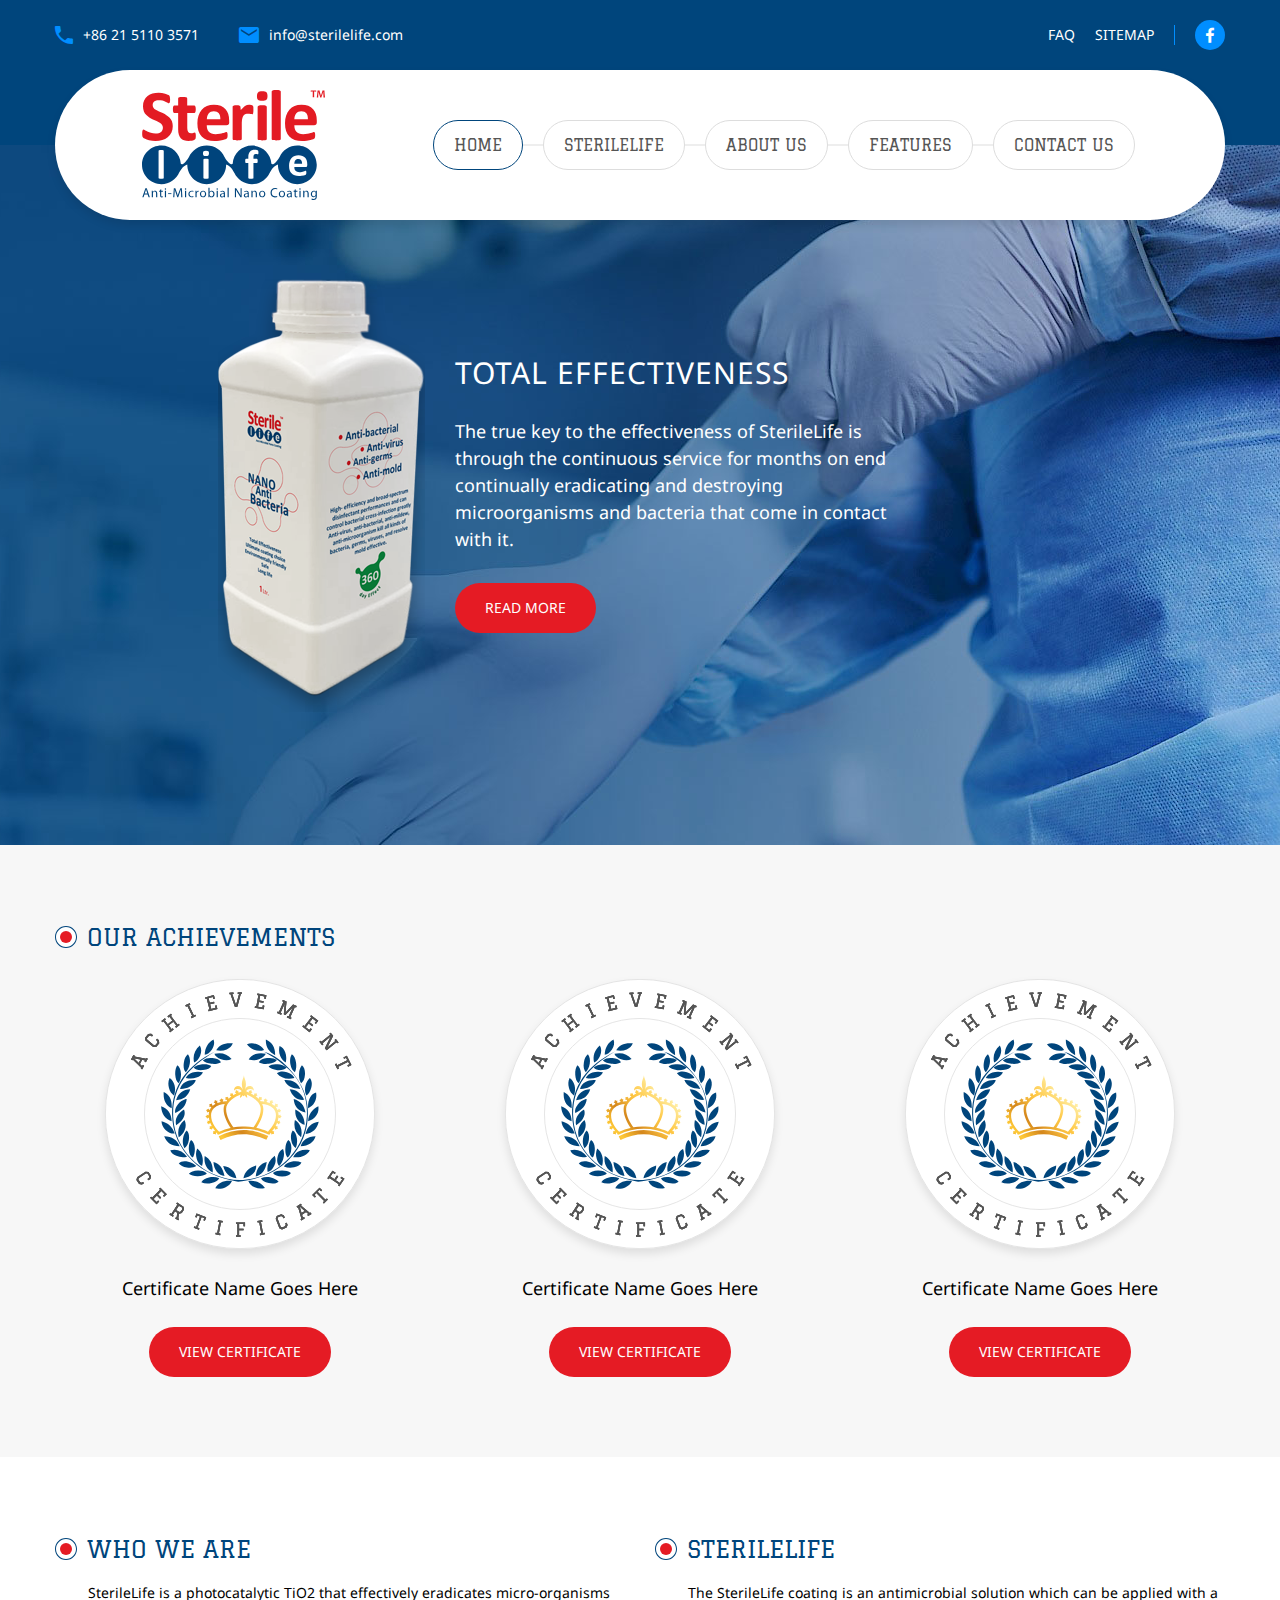
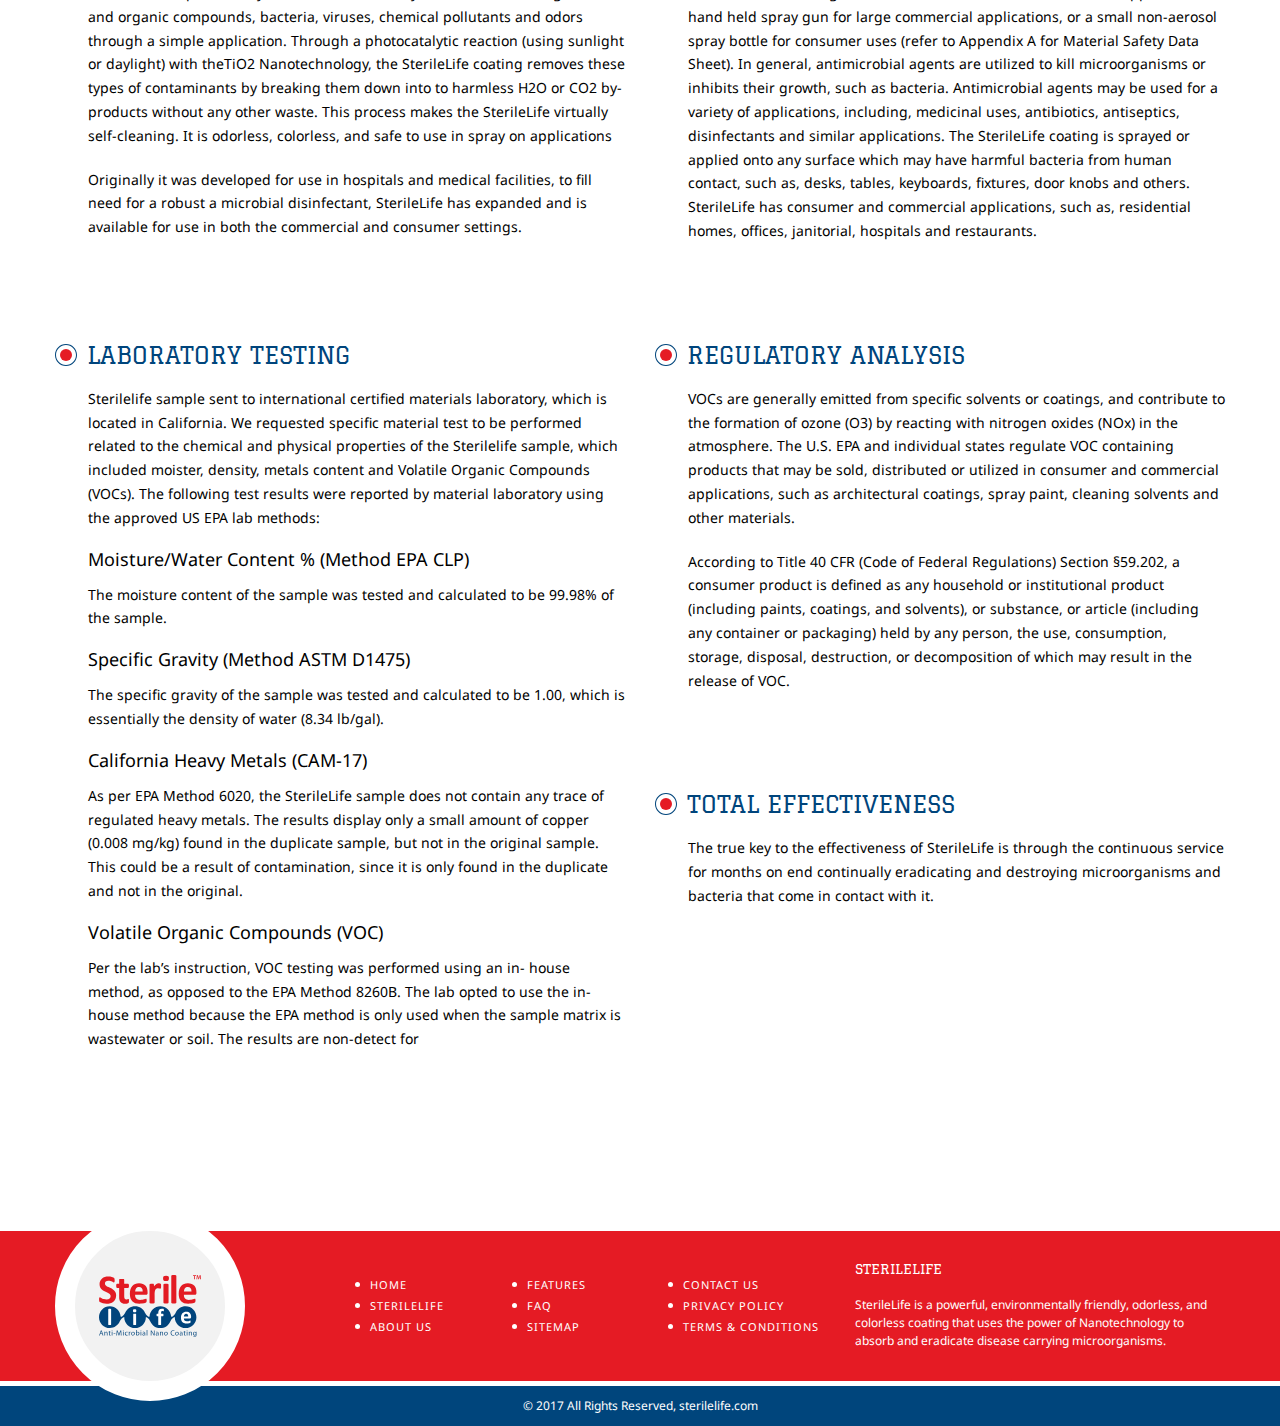
<file: index.html>
<!DOCTYPE html>
<html lang="en">

<head>
    <meta charset="UTF-8">
    <meta name="robots" content="index, follow">
    <meta name="format-detection" content="telephone=no">
    <meta name="viewport" content="width=device-width, user-scalable=no, initial-scale=1.0, maximum-scale=1.0, minimum-scale=1.0">
    <meta name="description" content="Sterilelife Website">

    <title>Sterilelife</title>

    <link rel="shortcut icon" href="images/favicon.png" type="image/x-icon">
    <link rel="apple-touch-icon" href="touch-icon-iphone.png">
    <link rel="apple-touch-icon" sizes="76x76" href="touch-icon-ipad.png">
    <link rel="apple-touch-icon" sizes="120x120" href="touch-icon-iphone-retina.png">
    <link rel="apple-touch-icon" sizes="152x152" href="touch-icon-ipad-retina.png">

    <link rel="stylesheet" href="css/app.css">
    
    <!--[if lt IE 9]>
    <script src="https://oss.maxcdn.com/html5shiv/3.7.2/html5shiv.min.js"></script>
    <script src="https://oss.maxcdn.com/respond/1.4.2/respond.min.js"></script>
    <![endif]-->
    <!--[if lt IE 10]>
    <![endif]-->
</head>

<body>
    <header class="mainHeader">
        <div class="topHeader">
            <div class="container">
                <div class="left">
                    <ul>
                        <li><a href="#"><i class="mIcon">&#xf2be;</i>+86 21 5110 3571</a></li>
                        <li><a href="#"><i class="mIcon">&#xf15a;</i>info@sterilelife.com</a></li>
                    </ul>
                </div>
                <!--left-->

                <div class="right">
                    <ul>
                        <li><a href="faq.html">FAQ</a></li>
                        <li><a href="sitemap.html">Sitemap</a></li>
                        <li><a href="#"><i class="mIcon">&#xf343;</i></a></li>
                    </ul>
                </div>
                <!--right-->
            </div>
        </div>
        <!--topHeader-->

        <div class="bottomHeader">
            <div class="container">
                <div class="wrapper">
                    <div class="logo">
                        <a href="index.html"><img src="images/logo.svg" alt="Sterilelife">Sterilelife</a>
                    </div>
                    <!--logo-->

                    <nav class="mainNav">
                        <ul>
                            <li><a href="index.html" class="active">Home</a></li>
                            <li><a href="sterileLife.html">Sterilelife</a></li>
                            <li><a href="about.html">About Us</a></li>
                            <li><a href="features.html">Features</a></li>
                            <li><a href="contact.html">Contact Us</a></li>
                        </ul>
                    </nav>
                    <!--mainNav-->

                    <div class="toggleMobileNav">
                        <a href="#">
                            <span></span>
                            <span></span>
                            <span></span>
                        </a>
                        <!--toggleAside-->
                    </div>
                    <!--triggerAside-->
                </div>
                <!--wrapper-->
            </div>
        </div>
        <!--bottomHeader-->
    </header>
    <!--mainHeader-->
    <div class="globalWrapper">
    	<a href="#" class="backToTop"><i class="mIcon">&#xf303;</i></a>
	<div class="homeSlider">
	    <div class="container">
	        <div class="left">
	            <img src="images/bottle-front.png" alt="Sterilelife">
	        </div>
	        <!--left-->

	        <div class="right">
	            <h2>Total Effectiveness</h2>
	            <p>The true key to the effectiveness of SterileLife is through the continuous service for months on end continually eradicating and destroying microorganisms and bacteria that come in contact with it.</p>
	            <a href="#" class="button">Read More</a>
	        </div>
	        <!--right-->
	    </div>
	</div>
	<!--homeSlider-->
	<section class="homeAchievements">
	    <div class="container">
	        <div class="sectionHeader">
	            <h3>Our Achievements</h3>
	        </div>
	        <!--sectionHeader-->

	        <div class="sectionBody">
	            <ul>
	                <li>
	                    <figure>
	                        <img src="images/badge.svg" alt="Sterilelife">
	                    </figure>
	                    <h3>Certificate Name Goes Here</h3>
	                    <a href="images/certificate-1.png" data-effect="mfp-zoom-in" class="button">View Certificate</a>
	                </li>

	                <li>
	                    <figure>
	                        <img src="images/badge.svg" alt="Sterilelife">
	                    </figure>
	                    <h3>Certificate Name Goes Here</h3>
	                    <a href="images/certificate-2.png" data-effect="mfp-zoom-in" class="button">View Certificate</a>
	                </li>

	                <li>
	                    <figure>
	                        <img src="images/badge.svg" alt="Sterilelife">
	                    </figure>
	                    <h3>Certificate Name Goes Here</h3>
	                    <a href="images/certificate-3.png" data-effect="mfp-zoom-in" class="button">View Certificate</a>
	                </li>
	            </ul>
	        </div>
	        <!--sectionBody-->
	    </div>
	</section>
	<!--homeAchievements-->
	<section class="homeContent">
	    <div class="container">
	        <ul>
	            <li>
	                <div class="section">
	                    <div class="sectionHeader">
	                        <h3>WHO WE ARE</h3>
	                    </div>

	                    <div class="sectionBody">
	                        <p>SterileLife is a photocatalytic TiO2 that effectively eradicates micro-organisms and organic compounds, bacteria, viruses, chemical pollutants and odors through a simple application. Through a photocatalytic reaction (using sunlight or daylight) with theTiO2 Nanotechnology, the SterileLife coating removes these types of contaminants by breaking them down into to harmless H2O or CO2 by-products without any other waste. This process makes the SterileLife virtually self-cleaning. It is odorless, colorless, and safe to use in spray on applications</p>
	                        <p>Originally it was developed for use in hospitals and medical facilities, to fill need for a robust a microbial disinfectant, SterileLife has expanded and is available for use in both the commercial and consumer settings.</p>
	                    </div>
	                    <!--sectionBody-->
	                </div>
	                <!--section-->
	            </li>

	            <li>
	                <div class="section">
	                    <div class="sectionHeader">
	                        <h3>STERILELIFE</h3>
	                    </div>

	                    <div class="sectionBody">
	                        <p>The SterileLife coating is an antimicrobial solution which can be applied with a hand held spray gun for large commercial applications, or a small non-aerosol spray bottle for consumer uses (refer to Appendix A for Material Safety Data Sheet). In general, antimicrobial agents are utilized to kill microorganisms or inhibits their growth, such as bacteria. Antimicrobial agents may be used for a variety of applications, including, medicinal uses, antibiotics, antiseptics, disinfectants and similar applications. The SterileLife coating is sprayed or applied onto any surface which may have harmful bacteria from human contact, such as, desks, tables, keyboards, fixtures, door knobs and others. SterileLife has consumer and commercial applications, such as, residential homes, offices, janitorial, hospitals and restaurants.</p>
	                    </div>
	                    <!--sectionBody-->
	                </div>
	                <!--section-->
	            </li>

	            <li>
	                <div class="section">
	                    <div class="sectionHeader">
	                        <h3>LABORATORY TESTING</h3>
	                    </div>

	                    <div class="sectionBody">
	                        <p>Sterilelife sample sent to international certified materials laboratory, which is located in California. We requested specific material test to be performed related to the chemical and physical properties of the Sterilelife sample, which included moister, density, metals content and Volatile Organic Compounds (VOCs). The following test results were reported by material laboratory using the approved US EPA lab methods:</p>
	                        <h4>Moisture/Water Content % (Method EPA CLP)</h4>
	                        <p>The moisture content of the sample was tested and calculated to be 99.98% of the sample.</p>
	                        <h4>Specific Gravity (Method ASTM D1475)</h4>
	                        <p>The specific gravity of the sample was tested and calculated to be 1.00, which is essentially the density of water (8.34 lb/gal).</p>
	                        <h4>California Heavy Metals (CAM-17)</h4>
	                        <p>As per EPA Method 6020, the SterileLife sample does not contain any trace of regulated heavy metals. The results display only a small amount of copper (0.008 mg/kg) found in the duplicate sample, but not in the original sample. This could be a result of contamination, since it is only found in the duplicate and not in the original.</p>
	                        <h4>Volatile Organic Compounds (VOC)</h4>
	                        <p>Per the lab’s instruction, VOC testing was performed using an in- house method, as opposed to the EPA Method 8260B. The lab opted to use the in-house method because the EPA method is only used when the sample matrix is wastewater or soil. The results are non-detect for</p>
	                    </div>
	                    <!--sectionBody-->
	                </div>
	                <!--section-->
	            </li>

	            <li>
	                <div class="section">
	                    <div class="sectionHeader">
	                        <h3>REGULATORY ANALYSIS</h3>
	                    </div>

	                    <div class="sectionBody">
	                        <p>VOCs are generally emitted from specific solvents or coatings, and contribute to the formation of ozone (O3) by reacting with nitrogen oxides (NOx) in the atmosphere. The U.S. EPA and individual states regulate VOC containing products that may be sold, distributed or utilized in consumer and commercial applications, such as architectural coatings, spray paint, cleaning solvents and other materials.</p>
	                        <p>According to Title 40 CFR (Code of Federal Regulations) Section §59.202, a consumer product is defined as any household or institutional product (including paints, coatings, and solvents), or substance, or article (including any container or packaging) held by any person, the use, consumption, storage, disposal, destruction, or decomposition of which may result in the release of VOC.</p>
	                    </div>
	                    <!--sectionBody-->
	                </div>
	                <!--section-->

	                <div class="section">
	                    <div class="sectionHeader">
	                        <h3>TOTAL EFFECTIVENESS</h3>
	                    </div>

	                    <div class="sectionBody">
	                        <p>The true key to the effectiveness of SterileLife is through the continuous service for months on end continually eradicating and destroying microorganisms and bacteria that come in contact with it.</p>
	                    </div>
	                    <!--sectionBody-->
	                </div>
	                <!--section-->
	            </li>
	        </ul>
	    </div>
	</section>
	<!--homeContent-->
	<footer class="mainFooter">
	    <div class="footerTop">
	        <div class="container">
	            <div class="footerLogo">
	                <div>
	                    <a href="index.html"><img src="images/logo.svg" alt="Sterilelife">Sterilelife</a>
	                </div>
	            </div>
	            <!--footerLogo-->

	            <div class="footerNav">
	                <ul>
	                    <li><a href="#">Home</a></li>
	                    <li><a href="#">Features</a></li>
	                    <li><a href="#">Contact Us</a></li>
	                    <li><a href="#">SterileLife</a></li>
	                    <li><a href="#">FAQ</a></li>
	                    <li><a href="#">Privacy Policy</a></li>
	                    <li><a href="#">About Us</a></li>
	                    <li><a href="#">Sitemap</a></li>
	                    <li><a href="#">Terms &amp; Conditions</a></li>
	                </ul>
	            </div>
	            <!--footerNav-->

	            <div class="footerAbout">
	                <h3>Sterilelife</h3>
	                <p>SterileLife is a powerful, environmentally friendly, odorless, and colorless coating that uses the power of Nanotechnology to absorb and eradicate disease carrying microorganisms.</p>
	            </div>
	            <!--footerAbout-->
	        </div>
	    </div>
	    <!--footerTop-->

	    <div class="footerBottom">
	        <p>© 2017 All Rights Reserved, sterilelife.com</p>
	    </div>
	    <!--footerBottom-->
	</footer>
	<!--mainFooter-->
    </div>
    <!-- globalWrapper -->
    <script src="js/script.js" type="text/javascript"></script>
</body>

</html>
</file>
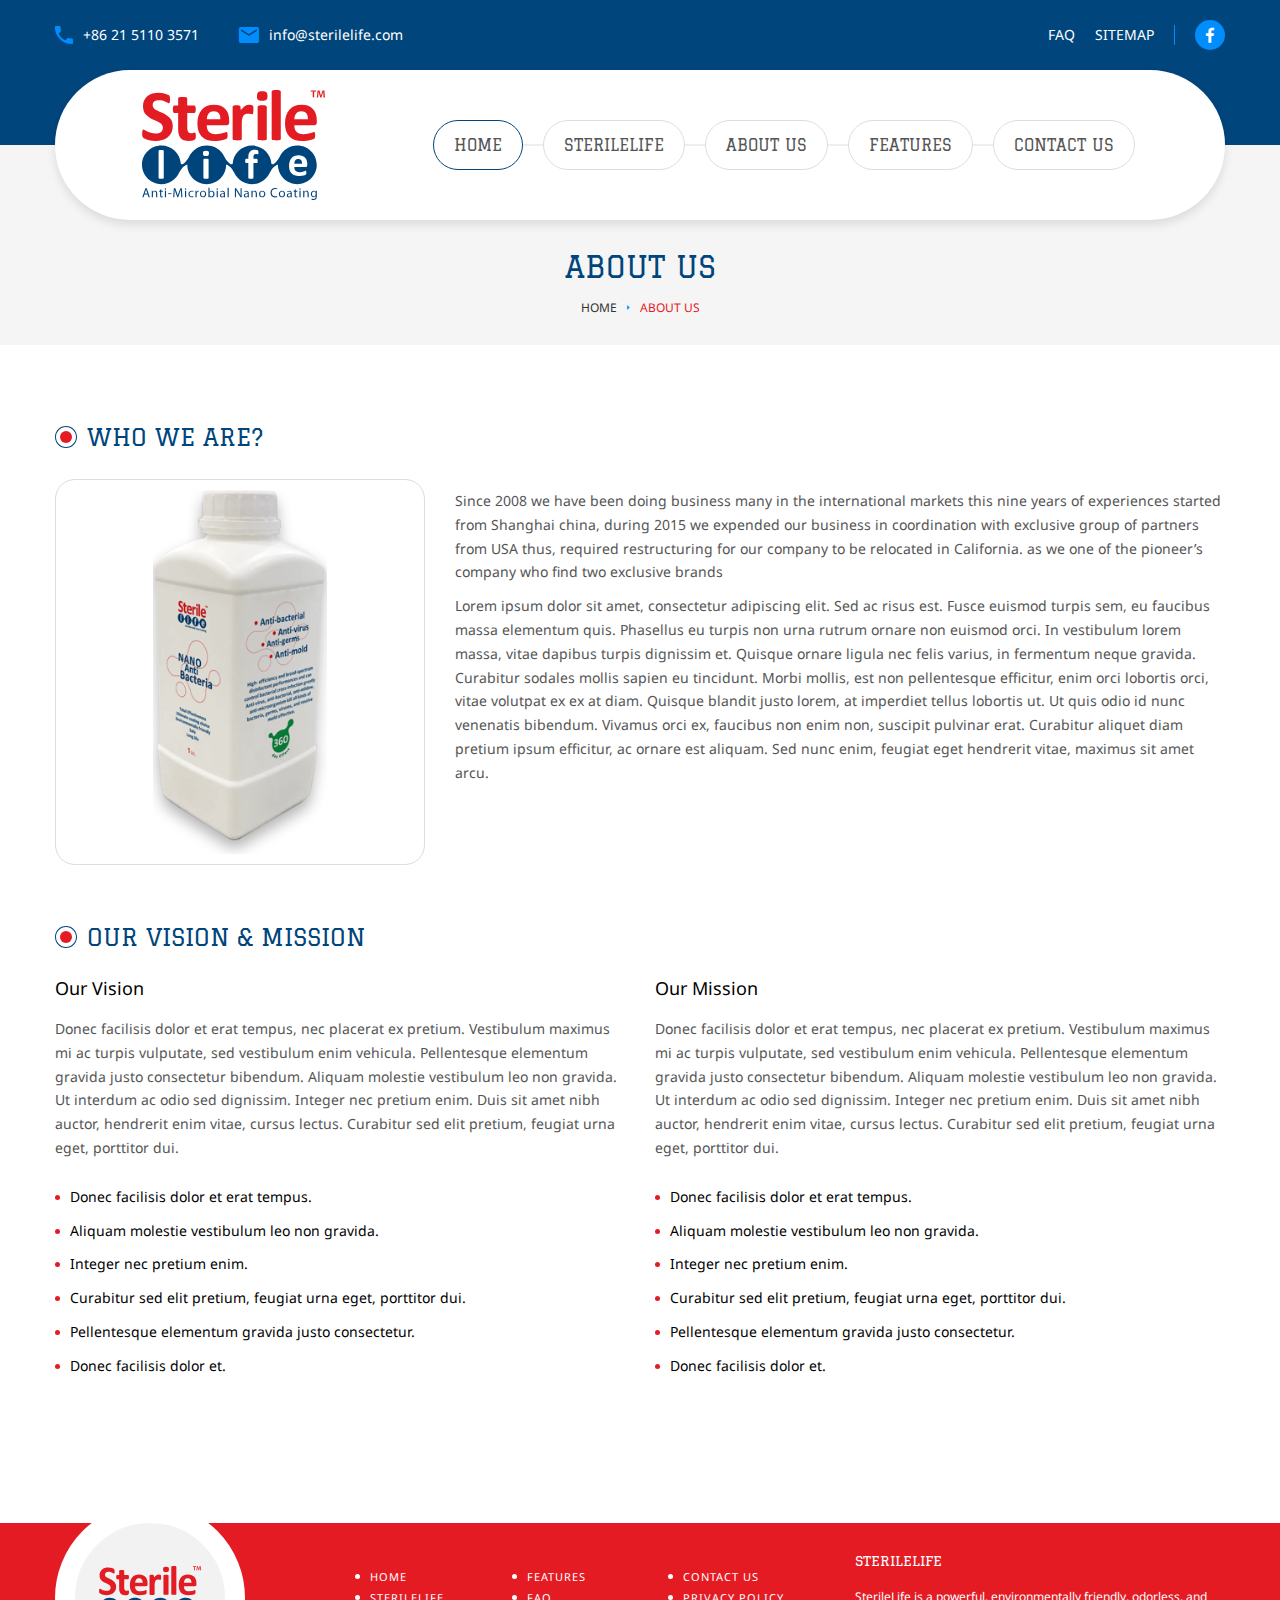
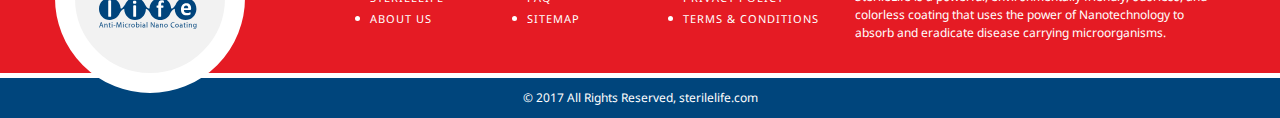
<file: about.html>
<!DOCTYPE html>
<html lang="en">

<head>
    <meta charset="UTF-8">
    <meta name="robots" content="index, follow">
    <meta name="format-detection" content="telephone=no">
    <meta name="viewport" content="width=device-width, user-scalable=no, initial-scale=1.0, maximum-scale=1.0, minimum-scale=1.0">
    <meta name="description" content="Sterilelife Website">

    <title>Sterilelife</title>

    <link rel="shortcut icon" href="images/favicon.png" type="image/x-icon">
    <link rel="apple-touch-icon" href="touch-icon-iphone.png">
    <link rel="apple-touch-icon" sizes="76x76" href="touch-icon-ipad.png">
    <link rel="apple-touch-icon" sizes="120x120" href="touch-icon-iphone-retina.png">
    <link rel="apple-touch-icon" sizes="152x152" href="touch-icon-ipad-retina.png">

    <link rel="stylesheet" href="css/app.css">
    
    <!--[if lt IE 9]>
    <script src="https://oss.maxcdn.com/html5shiv/3.7.2/html5shiv.min.js"></script>
    <script src="https://oss.maxcdn.com/respond/1.4.2/respond.min.js"></script>
    <![endif]-->
    <!--[if lt IE 10]>
    <![endif]-->
</head>

<body>
    <header class="mainHeader">
        <div class="topHeader">
            <div class="container">
                <div class="left">
                    <ul>
                        <li><a href="#"><i class="mIcon">&#xf2be;</i>+86 21 5110 3571</a></li>
                        <li><a href="#"><i class="mIcon">&#xf15a;</i>info@sterilelife.com</a></li>
                    </ul>
                </div>
                <!--left-->

                <div class="right">
                    <ul>
                        <li><a href="faq.html">FAQ</a></li>
                        <li><a href="sitemap.html">Sitemap</a></li>
                        <li><a href="#"><i class="mIcon">&#xf343;</i></a></li>
                    </ul>
                </div>
                <!--right-->
            </div>
        </div>
        <!--topHeader-->

        <div class="bottomHeader">
            <div class="container">
                <div class="wrapper">
                    <div class="logo">
                        <a href="index.html"><img src="images/logo.svg" alt="Sterilelife">Sterilelife</a>
                    </div>
                    <!--logo-->

                    <nav class="mainNav">
                        <ul>
                            <li><a href="index.html" class="active">Home</a></li>
                            <li><a href="sterileLife.html">Sterilelife</a></li>
                            <li><a href="about.html">About Us</a></li>
                            <li><a href="features.html">Features</a></li>
                            <li><a href="contact.html">Contact Us</a></li>
                        </ul>
                    </nav>
                    <!--mainNav-->

                    <div class="toggleMobileNav">
                        <a href="#">
                            <span></span>
                            <span></span>
                            <span></span>
                        </a>
                        <!--toggleAside-->
                    </div>
                    <!--triggerAside-->
                </div>
                <!--wrapper-->
            </div>
        </div>
        <!--bottomHeader-->
    </header>
    <!--mainHeader-->
    <div class="globalWrapper">
    	<a href="#" class="backToTop"><i class="mIcon">&#xf303;</i></a>
	<div class="pageHeader">
	    <div class="container">
	        <h1>About Us</h1>
        
	        <ul class="breadcrumbs">
	            <li><a href="#">Home</a></li>
	            <li>About Us</li>
	        </ul>
	    </div>
	</div>
	<!--pageHeader-->

	<section class="standard">
	    <div class="container">
	        <div class="sectionHeader">
	            <h3>Who We Are?</h3>
	        </div>

	        <div class="row">
	            <div class="left">
	                <figure class="small">
	                    <img src="images/bottle-front.png" alt="SterileLife">
	                </figure>
	            </div>
	            <!--left-->

	            <div class="right">
	                <p>Since 2008 we have been doing business many in the international markets this nine years of experiences started from Shanghai china, during 2015 we expended our business in coordination with exclusive group of partners from USA thus, required restructuring for our company to be relocated in California. as we one of the pioneer’s company who find two exclusive brands</p>

	                <p>Lorem ipsum dolor sit amet, consectetur adipiscing elit. Sed ac risus est. Fusce euismod turpis sem, eu faucibus massa elementum quis. Phasellus eu turpis non urna rutrum ornare non euismod orci. In vestibulum lorem massa, vitae dapibus turpis dignissim et. Quisque ornare ligula nec felis varius, in fermentum neque gravida. Curabitur sodales mollis sapien eu tincidunt. Morbi mollis, est non pellentesque efficitur, enim orci lobortis orci, vitae volutpat ex ex at diam. Quisque blandit justo lorem, at imperdiet tellus lobortis ut. Ut quis odio id nunc venenatis bibendum. Vivamus orci ex, faucibus non enim non, suscipit pulvinar erat. Curabitur aliquet diam pretium ipsum efficitur, ac ornare est aliquam. Sed nunc enim, feugiat eget hendrerit vitae, maximus sit amet arcu.</p>
	            </div>
	            <!--right-->
	        </div>
	    </div>
	</section>
	<!--standard-->

	<section class="split">
	    <div class="container">
	        <div class="sectionHeader">
	            <h3>Our Vision &amp; Mission</h3>
	        </div>

	        <div class="row">
	            <div class="left">
	                <h4>Our Vision</h4>

	                <p>Donec facilisis dolor et erat tempus, nec placerat ex pretium. Vestibulum maximus mi ac turpis vulputate, sed vestibulum enim vehicula. Pellentesque elementum gravida justo consectetur bibendum. Aliquam molestie vestibulum leo non gravida. Ut interdum ac odio sed dignissim. Integer nec pretium enim. Duis sit amet nibh auctor, hendrerit enim vitae, cursus lectus. Curabitur sed elit pretium, feugiat urna eget, porttitor dui.</p>

	                <ul class="list">
	                    <li>Donec facilisis dolor et erat tempus.</li>
	                    <li>Aliquam molestie vestibulum leo non gravida.</li>
	                    <li>Integer nec pretium enim.</li>
	                    <li>Curabitur sed elit pretium, feugiat urna eget, porttitor dui.</li>
	                    <li>Pellentesque elementum gravida justo consectetur.</li>
	                    <li>Donec facilisis dolor et.</li>
	                </ul>
	            </div>
	            <!--left-->

	            <div class="right">
	                <h4>Our Mission</h4>

	                <p>Donec facilisis dolor et erat tempus, nec placerat ex pretium. Vestibulum maximus mi ac turpis vulputate, sed vestibulum enim vehicula. Pellentesque elementum gravida justo consectetur bibendum. Aliquam molestie vestibulum leo non gravida. Ut interdum ac odio sed dignissim. Integer nec pretium enim. Duis sit amet nibh auctor, hendrerit enim vitae, cursus lectus. Curabitur sed elit pretium, feugiat urna eget, porttitor dui.</p>

	                <ul class="list">
	                    <li>Donec facilisis dolor et erat tempus.</li>
	                    <li>Aliquam molestie vestibulum leo non gravida.</li>
	                    <li>Integer nec pretium enim.</li>
	                    <li>Curabitur sed elit pretium, feugiat urna eget, porttitor dui.</li>
	                    <li>Pellentesque elementum gravida justo consectetur.</li>
	                    <li>Donec facilisis dolor et.</li>
	                </ul>
	            </div>
	            <!--right-->
	        </div>
	    </div>
	</section>
	<!--split-->
	<footer class="mainFooter">
	    <div class="footerTop">
	        <div class="container">
	            <div class="footerLogo">
	                <div>
	                    <a href="index.html"><img src="images/logo.svg" alt="Sterilelife">Sterilelife</a>
	                </div>
	            </div>
	            <!--footerLogo-->

	            <div class="footerNav">
	                <ul>
	                    <li><a href="#">Home</a></li>
	                    <li><a href="#">Features</a></li>
	                    <li><a href="#">Contact Us</a></li>
	                    <li><a href="#">SterileLife</a></li>
	                    <li><a href="#">FAQ</a></li>
	                    <li><a href="#">Privacy Policy</a></li>
	                    <li><a href="#">About Us</a></li>
	                    <li><a href="#">Sitemap</a></li>
	                    <li><a href="#">Terms &amp; Conditions</a></li>
	                </ul>
	            </div>
	            <!--footerNav-->

	            <div class="footerAbout">
	                <h3>Sterilelife</h3>
	                <p>SterileLife is a powerful, environmentally friendly, odorless, and colorless coating that uses the power of Nanotechnology to absorb and eradicate disease carrying microorganisms.</p>
	            </div>
	            <!--footerAbout-->
	        </div>
	    </div>
	    <!--footerTop-->

	    <div class="footerBottom">
	        <p>© 2017 All Rights Reserved, sterilelife.com</p>
	    </div>
	    <!--footerBottom-->
	</footer>
	<!--mainFooter-->
    </div>
    <!-- globalWrapper -->
    <script src="js/script.js" type="text/javascript"></script>
</body>

</html>
</file>
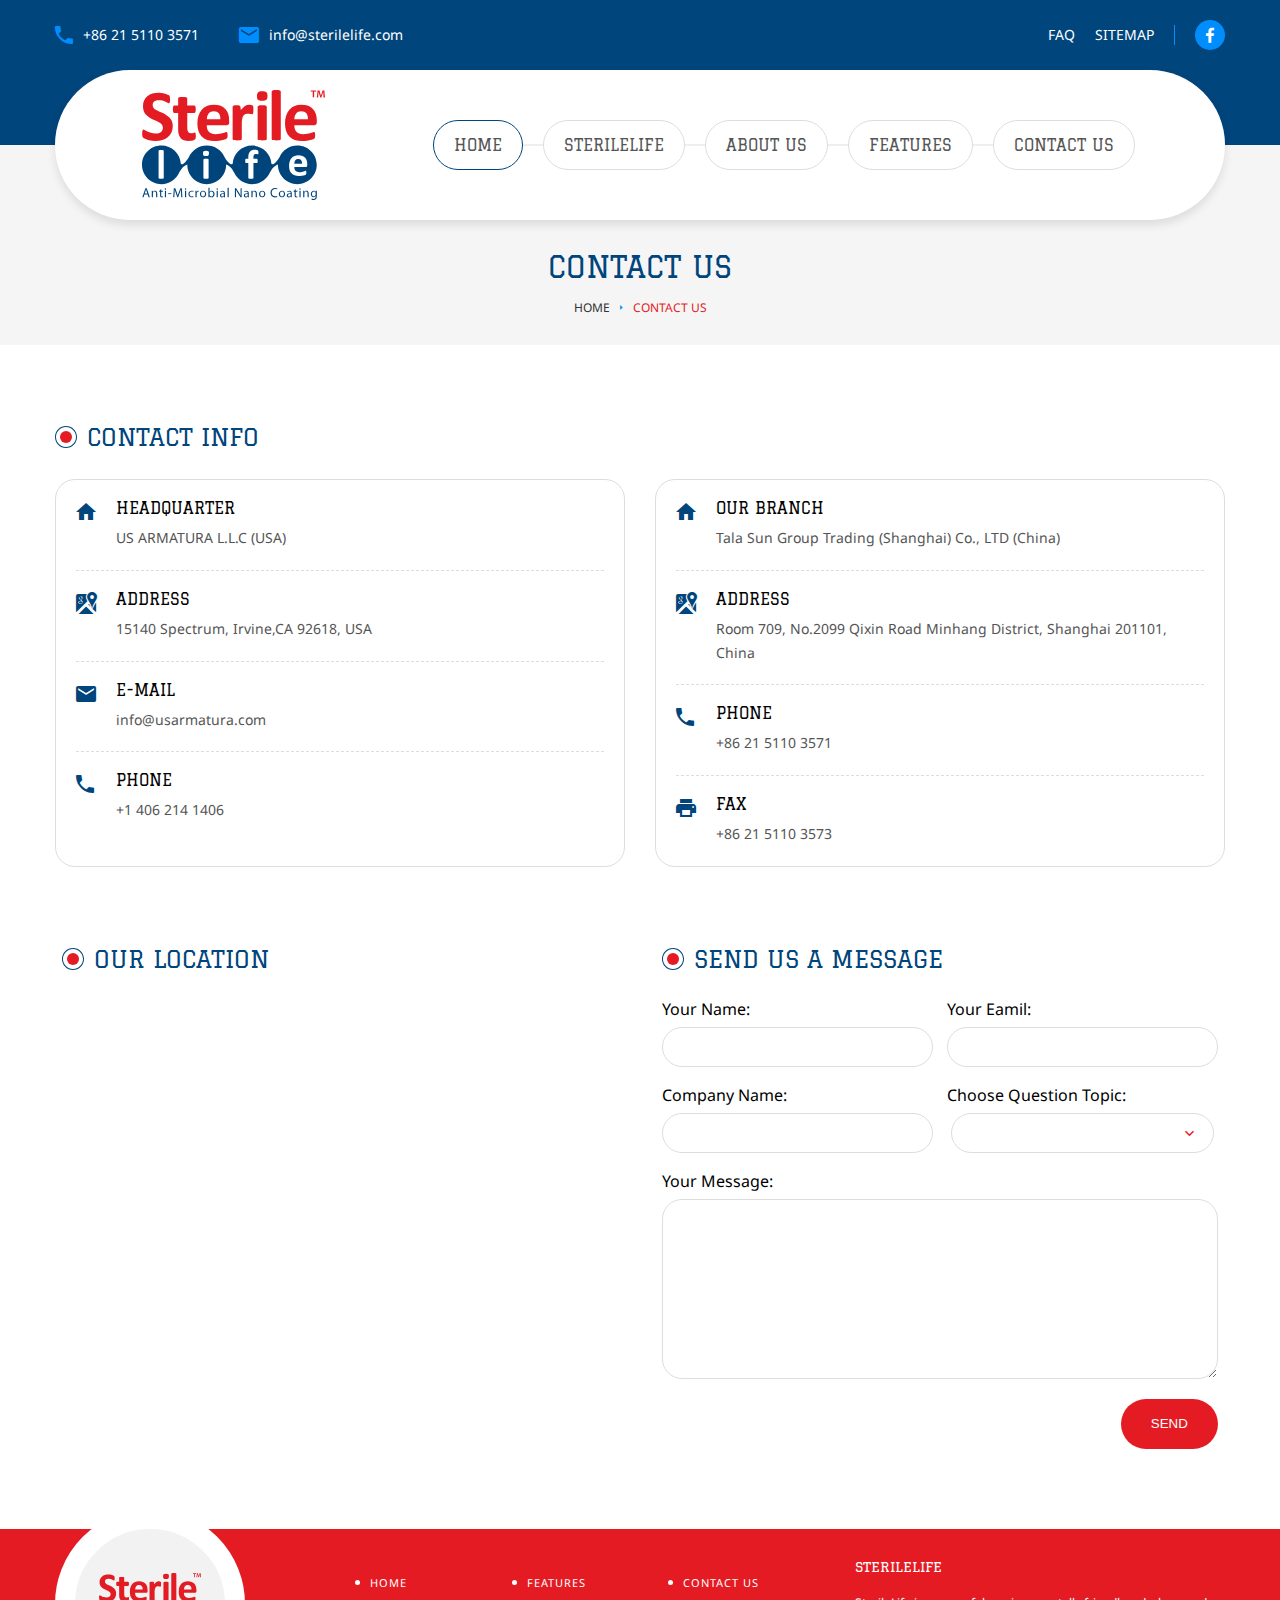
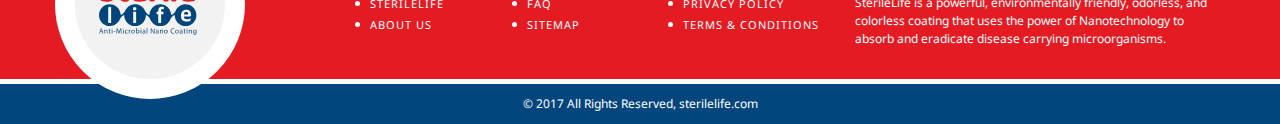
<file: contact.html>
<!DOCTYPE html>
<html lang="en">

<head>
    <meta charset="UTF-8">
    <meta name="robots" content="index, follow">
    <meta name="format-detection" content="telephone=no">
    <meta name="viewport" content="width=device-width, user-scalable=no, initial-scale=1.0, maximum-scale=1.0, minimum-scale=1.0">
    <meta name="description" content="Sterilelife Website">

    <title>Sterilelife</title>

    <link rel="shortcut icon" href="images/favicon.png" type="image/x-icon">
    <link rel="apple-touch-icon" href="touch-icon-iphone.png">
    <link rel="apple-touch-icon" sizes="76x76" href="touch-icon-ipad.png">
    <link rel="apple-touch-icon" sizes="120x120" href="touch-icon-iphone-retina.png">
    <link rel="apple-touch-icon" sizes="152x152" href="touch-icon-ipad-retina.png">

    <link rel="stylesheet" href="css/app.css">
    
    <!--[if lt IE 9]>
    <script src="https://oss.maxcdn.com/html5shiv/3.7.2/html5shiv.min.js"></script>
    <script src="https://oss.maxcdn.com/respond/1.4.2/respond.min.js"></script>
    <![endif]-->
    <!--[if lt IE 10]>
    <![endif]-->
</head>

<body>
    <header class="mainHeader">
        <div class="topHeader">
            <div class="container">
                <div class="left">
                    <ul>
                        <li><a href="#"><i class="mIcon">&#xf2be;</i>+86 21 5110 3571</a></li>
                        <li><a href="#"><i class="mIcon">&#xf15a;</i>info@sterilelife.com</a></li>
                    </ul>
                </div>
                <!--left-->

                <div class="right">
                    <ul>
                        <li><a href="faq.html">FAQ</a></li>
                        <li><a href="sitemap.html">Sitemap</a></li>
                        <li><a href="#"><i class="mIcon">&#xf343;</i></a></li>
                    </ul>
                </div>
                <!--right-->
            </div>
        </div>
        <!--topHeader-->

        <div class="bottomHeader">
            <div class="container">
                <div class="wrapper">
                    <div class="logo">
                        <a href="index.html"><img src="images/logo.svg" alt="Sterilelife">Sterilelife</a>
                    </div>
                    <!--logo-->

                    <nav class="mainNav">
                        <ul>
                            <li><a href="index.html" class="active">Home</a></li>
                            <li><a href="sterileLife.html">Sterilelife</a></li>
                            <li><a href="about.html">About Us</a></li>
                            <li><a href="features.html">Features</a></li>
                            <li><a href="contact.html">Contact Us</a></li>
                        </ul>
                    </nav>
                    <!--mainNav-->

                    <div class="toggleMobileNav">
                        <a href="#">
                            <span></span>
                            <span></span>
                            <span></span>
                        </a>
                        <!--toggleAside-->
                    </div>
                    <!--triggerAside-->
                </div>
                <!--wrapper-->
            </div>
        </div>
        <!--bottomHeader-->
    </header>
    <!--mainHeader-->
    <div class="globalWrapper">
    	<a href="#" class="backToTop"><i class="mIcon">&#xf303;</i></a>
	<div class="pageHeader">
	    <div class="container">
	        <h1>Contact Us</h1>
        
	        <ul class="breadcrumbs">
	            <li><a href="#">Home</a></li>
	            <li>Contact Us</li>
	        </ul>
	    </div>
	</div>
	<!--pageHeader-->

	<div class="container">
	    <section class="contactInfo">
	        <div class="sectionHeader">
	            <h3>Contact Info</h3>
	        </div>
	        <!--sectionHeader-->

	        <div class="sectionBody">
	            <div class="left">
	                <ul>
	                    <li>
	                        <div class="icon">
	                            <i class="mIcon">&#xf175;</i>
	                        </div>
	                        <div class="info">
	                            <h4>Headquarter</h4>
	                            <p>US ARMATURA L.L.C (USA)</p>
	                        </div>
	                    </li>

	                    <li>
	                        <div class="icon">
	                            <i class="mIcon">&#xf349;</i>
	                        </div>
	                        <div class="info">
	                            <h4>Address</h4>
	                            <p>15140 Spectrum, Irvine,CA 92618, USA</p>
	                        </div>
	                    </li>

	                    <li>
	                        <div class="icon">
	                            <i class="mIcon">&#xf15a;</i>
	                        </div>
	                        <div class="info">
	                            <h4>E-mail</h4>
	                            <p><a href="mailto:info@usarmatura.com">info@usarmatura.com</a></p>
	                        </div>
	                    </li>

	                    <li>
	                        <div class="icon">
	                            <i class="mIcon">&#xf2be;</i>
	                        </div>
	                        <div class="info">
	                            <h4>Phone</h4>
	                            <p><a href="tel:+14062141406">+1 406 214 1406</a></p>
	                        </div>
	                    </li>
	                </ul>
	            </div>
	            <!--left-->

	            <div class="right">
	                <ul>
	                    <li>
	                        <div class="icon">
	                            <i class="mIcon">&#xf175;</i>
	                        </div>
	                        <div class="info">
	                            <h4>Our Branch</h4>
	                            <p>Tala Sun Group Trading (Shanghai) Co., LTD (China)</p>
	                        </div>
	                    </li>

	                    <li>
	                        <div class="icon">
	                            <i class="mIcon">&#xf349;</i>
	                        </div>
	                        <div class="info">
	                            <h4>Address</h4>
	                            <p>Room 709, No.2099 Qixin Road Minhang District, Shanghai 201101, China</p>
	                        </div>
	                    </li>

	                    <li>
	                        <div class="icon">
	                            <i class="mIcon">&#xf2be;</i>
	                        </div>
	                        <div class="info">
	                            <h4>Phone</h4>
	                            <p><a href="tel:+862151103571">+86 21 5110 3571</a></p>
	                        </div>
	                    </li>

	                    <li>
	                        <div class="icon">
	                            <i class="mIcon">&#xf1b0;</i>
	                        </div>
	                        <div class="info">
	                            <h4>Fax</h4>
	                            <p><a href="tel:+862151103573">+86 21 5110 3573</a></p>
	                        </div>
	                    </li>
	                </ul>
	            </div>
	            <!--right-->
	        </div>
	        <!--sectionBody-->
	    </section>
	    <!--contactInfo-->

	    <section class="location">
	        <div class="sectionHeader">
	            <h3>Our Location</h3>
	        </div>
	        <!--sectionHeader-->

	        <div class="sectionBody">
	            <div id="locationMap"></div>
	        </div>
	        <!--sectionBody-->

	        <script src="//maps.google.com/maps/api/js?key=AIzaSyAxiH460ZoavGbrBHWVUwUXfiCQlbeAspk" type="text/javascript"></script>
	        <script>
	            function initMap() {

	                // Specify Lat and Lng
	                var myLatLng = {lat: 30.022013, lng: 31.217193};

	                // Create a map object and specify the DOM element for display.
	                var map = new google.maps.Map(document.getElementById("locationMap"), {
	                    center: myLatLng,
	                    mapTypeControl: false,
	                    scrollwheel: false,
	                    zoom: 19
	                    // draggable: !("ontouchend" in document)
	                });

	                // var marker = new google.maps.Marker({
	                //     position: myLatLng,
	                //     map: map,
	                //     title: 'Hello World!'
	                // });
	            }

	            initMap();
	        </script>
	    </section>
	    <!--location-->

	    <section class="contactForm">
	        <div class="sectionHeader">
	            <h3>Send Us a Message</h3>
	        </div>
	        <!--sectionHeader-->

	        <div class="sectionBody">
	            <!--<div class="success">Your message has been sent successfully.</div>-->

	            <form>
	                <fieldset>
	                    <label>
	                        <span class="label">Your Name:</span>
	                        <input class="input" type="text" name="name">
	                    </label>

	                    <label>
	                        <span class="label">Your Eamil:</span>
	                        <input class="input" type="text" name="email">
	                    </label>
	                </fieldset>

	                <fieldset>
	                    <label>
	                        <span class="label">Company Name:</span>
	                        <input class="input" type="text" name="company">
	                    </label>

	                    <label>
	                        <span class="label">Choose Question Topic:</span>
	                        <div>
	                            <select class="input" name="topic" id="topic">
	                                <option></option>
	                                <option>Topic 2</option>
	                                <option>Topic 3</option>
	                                <option>Topic 4</option>
	                            </select>
	                        </div>
	                        <!--<input type="text" name="topic">-->
	                    </label>
	                </fieldset>

	                <fieldset>
	                    <label>
	                        <span class="label">Your Message:</span>
	                        <textarea class="message input" name="message"></textarea>
	                    </label>
	                </fieldset>

	                <div>
	                    <button class="button" type="submit">Send</button>
	                </div>
	            </form>
	        </div>
	        <!--sectionBody-->
	    </section>
	    <!--contactForm-->
	</div>
    
	<footer class="mainFooter">
	    <div class="footerTop">
	        <div class="container">
	            <div class="footerLogo">
	                <div>
	                    <a href="index.html"><img src="images/logo.svg" alt="Sterilelife">Sterilelife</a>
	                </div>
	            </div>
	            <!--footerLogo-->

	            <div class="footerNav">
	                <ul>
	                    <li><a href="#">Home</a></li>
	                    <li><a href="#">Features</a></li>
	                    <li><a href="#">Contact Us</a></li>
	                    <li><a href="#">SterileLife</a></li>
	                    <li><a href="#">FAQ</a></li>
	                    <li><a href="#">Privacy Policy</a></li>
	                    <li><a href="#">About Us</a></li>
	                    <li><a href="#">Sitemap</a></li>
	                    <li><a href="#">Terms &amp; Conditions</a></li>
	                </ul>
	            </div>
	            <!--footerNav-->

	            <div class="footerAbout">
	                <h3>Sterilelife</h3>
	                <p>SterileLife is a powerful, environmentally friendly, odorless, and colorless coating that uses the power of Nanotechnology to absorb and eradicate disease carrying microorganisms.</p>
	            </div>
	            <!--footerAbout-->
	        </div>
	    </div>
	    <!--footerTop-->

	    <div class="footerBottom">
	        <p>© 2017 All Rights Reserved, sterilelife.com</p>
	    </div>
	    <!--footerBottom-->
	</footer>
	<!--mainFooter-->
    </div>
    <!-- globalWrapper -->
    <script src="js/script.js" type="text/javascript"></script>
</body>

</html>
</file>
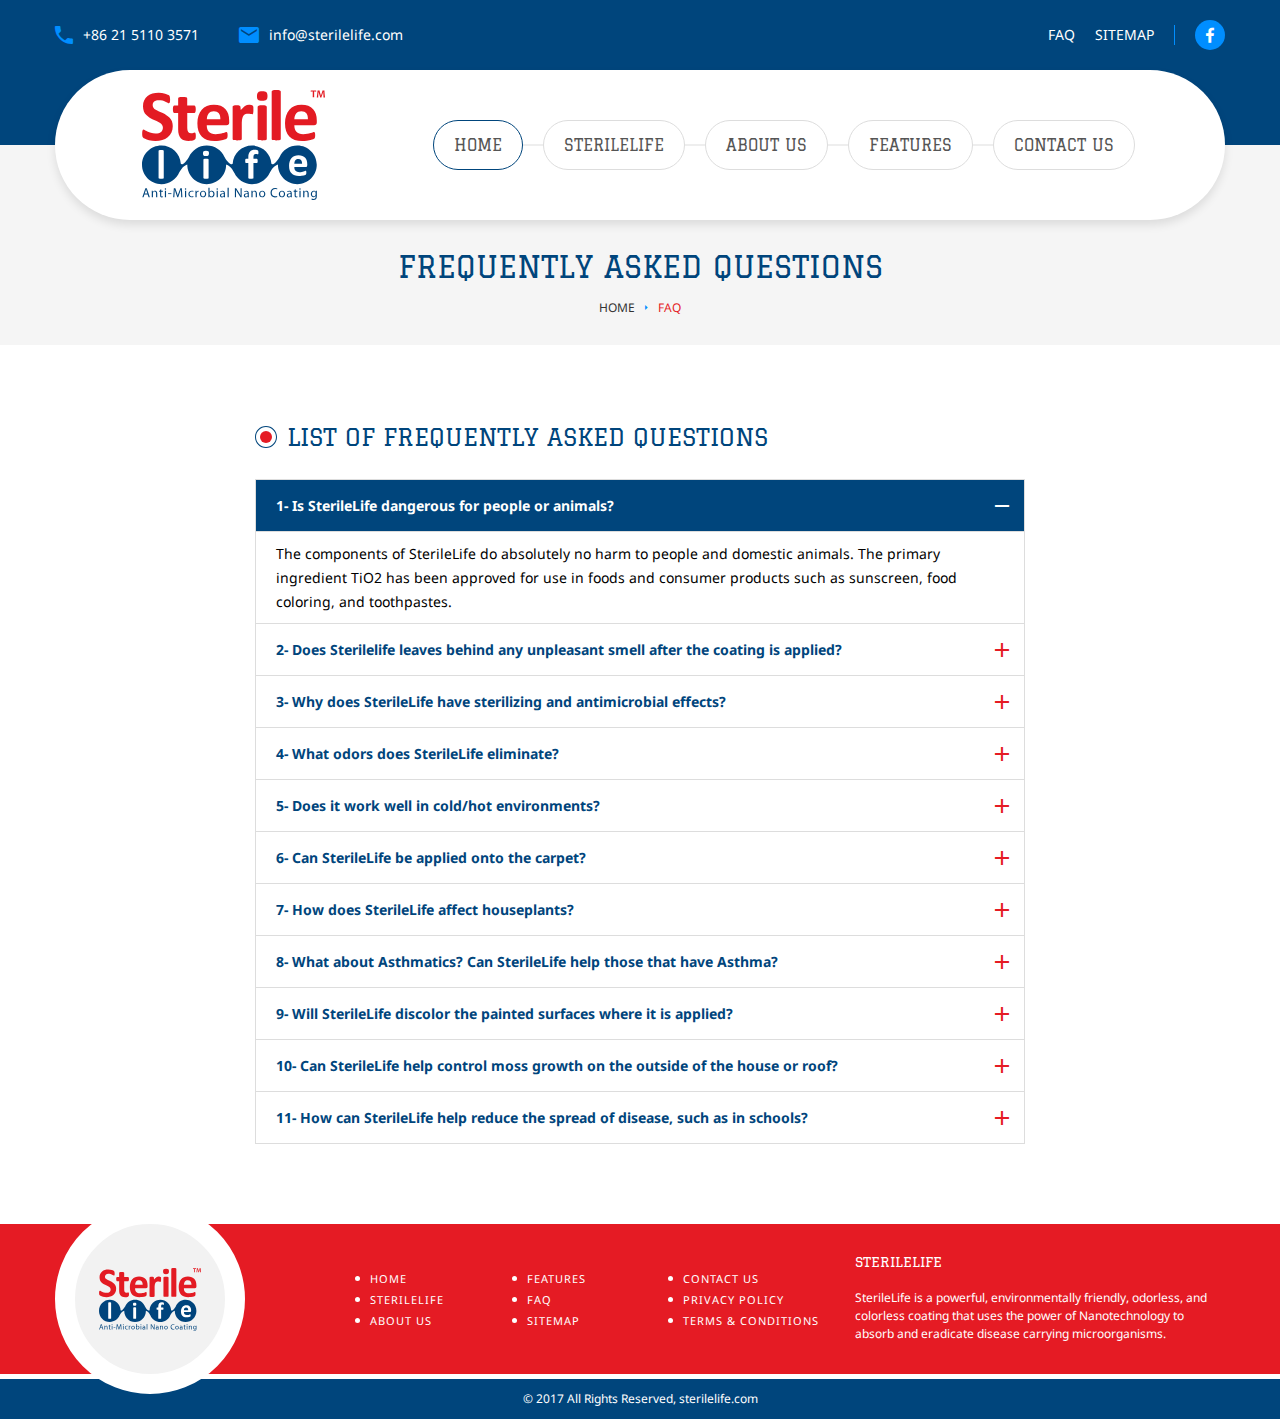
<file: faq.html>
<!DOCTYPE html>
<html lang="en">

<head>
    <meta charset="UTF-8">
    <meta name="robots" content="index, follow">
    <meta name="format-detection" content="telephone=no">
    <meta name="viewport" content="width=device-width, user-scalable=no, initial-scale=1.0, maximum-scale=1.0, minimum-scale=1.0">
    <meta name="description" content="Sterilelife Website">

    <title>Sterilelife</title>

    <link rel="shortcut icon" href="images/favicon.png" type="image/x-icon">
    <link rel="apple-touch-icon" href="touch-icon-iphone.png">
    <link rel="apple-touch-icon" sizes="76x76" href="touch-icon-ipad.png">
    <link rel="apple-touch-icon" sizes="120x120" href="touch-icon-iphone-retina.png">
    <link rel="apple-touch-icon" sizes="152x152" href="touch-icon-ipad-retina.png">

    <link rel="stylesheet" href="css/app.css">
    
    <!--[if lt IE 9]>
    <script src="https://oss.maxcdn.com/html5shiv/3.7.2/html5shiv.min.js"></script>
    <script src="https://oss.maxcdn.com/respond/1.4.2/respond.min.js"></script>
    <![endif]-->
    <!--[if lt IE 10]>
    <![endif]-->
</head>

<body>
    <header class="mainHeader">
        <div class="topHeader">
            <div class="container">
                <div class="left">
                    <ul>
                        <li><a href="#"><i class="mIcon">&#xf2be;</i>+86 21 5110 3571</a></li>
                        <li><a href="#"><i class="mIcon">&#xf15a;</i>info@sterilelife.com</a></li>
                    </ul>
                </div>
                <!--left-->

                <div class="right">
                    <ul>
                        <li><a href="faq.html">FAQ</a></li>
                        <li><a href="sitemap.html">Sitemap</a></li>
                        <li><a href="#"><i class="mIcon">&#xf343;</i></a></li>
                    </ul>
                </div>
                <!--right-->
            </div>
        </div>
        <!--topHeader-->

        <div class="bottomHeader">
            <div class="container">
                <div class="wrapper">
                    <div class="logo">
                        <a href="index.html"><img src="images/logo.svg" alt="Sterilelife">Sterilelife</a>
                    </div>
                    <!--logo-->

                    <nav class="mainNav">
                        <ul>
                            <li><a href="index.html" class="active">Home</a></li>
                            <li><a href="sterileLife.html">Sterilelife</a></li>
                            <li><a href="about.html">About Us</a></li>
                            <li><a href="features.html">Features</a></li>
                            <li><a href="contact.html">Contact Us</a></li>
                        </ul>
                    </nav>
                    <!--mainNav-->

                    <div class="toggleMobileNav">
                        <a href="#">
                            <span></span>
                            <span></span>
                            <span></span>
                        </a>
                        <!--toggleAside-->
                    </div>
                    <!--triggerAside-->
                </div>
                <!--wrapper-->
            </div>
        </div>
        <!--bottomHeader-->
    </header>
    <!--mainHeader-->
    <div class="globalWrapper">
    	<a href="#" class="backToTop"><i class="mIcon">&#xf303;</i></a>
	<div class="pageHeader">
	    <div class="container">
	        <h1>Frequently Asked Questions</h1>
        
	        <ul class="breadcrumbs">
	            <li><a href="#">Home</a></li>
	            <li>FAQ</li>
	        </ul>
	    </div>
	</div>
	<!--pageHeader-->

	<section class="faq">
	    <div class="container">
	        <div class="sectionHeader">
	            <h3>list of frequently asked questions</h3>
	        </div>

	        <div class="sectionBody">
	            <div class="row">
	                <div class="accordion faqAccordion">
	                    <div class="accordionHeader">
	                        <h3>1- Is SterileLife dangerous for people or animals?</h3>
	                    </div>
	                    <div class="accordionContent">
	                        <p>The components of SterileLife do absolutely no harm to people and domestic animals. The primary ingredient TiO2 has been approved for use in foods and consumer products such as sunscreen, food coloring, and toothpastes.</p>
	                    </div>

	                    <div class="accordionHeader">
	                        <h3>2- Does Sterilelife leaves behind any unpleasant smell after the coating is applied?</h3>
	                    </div>
	                    <div class="accordionContent">
	                        <p>No. There are no unpleasant smells. Just the opposite effect happens, after the photocatalytic reaction begins, undesired odors are eliminated.</p>
	                    </div>

	                    <div class="accordionHeader">
	                        <h3>3- Why does SterileLife have sterilizing and antimicrobial effects?</h3>
	                    </div>
	                    <div class="accordionContent">
	                        <p>As microbes come into contact with the SterileLife coating, the cell structures change and many microbes die very quickly, and the cells continue to decompose until the microbes are turned into harmless vapors.</p>
	                    </div>

	                    <div class="accordionHeader">
	                        <h3>4- What odors does SterileLife eliminate?</h3>
	                    </div>
	                    <div class="accordionContent">
	                        <p>It removes almost all odors, e.g. tobacco smell, odors of volatile substances (Ketones, thinners, solvents, etc.) or even various domestic animals smells (such as from methane).</p>
	                    </div>

	                    <div class="accordionHeader">
	                        <h3>5- Does it work well in cold/hot environments?</h3>
	                    </div>
	                    <div class="accordionContent">
	                        <p>Yes, we guarantee 100% efficiency even in the freezing cold.</p>
	                    </div>

	                    <div class="accordionHeader">
	                        <h3>6- Can SterileLife be applied onto the carpet?</h3>
	                    </div>
	                    <div class="accordionContent">
	                        <p>Yes, carpets treated SterileLife coating will not only resist odors and grease, but also pests, such as the mites. High efficiency if you have pets.</p>
	                    </div>

	                    <div class="accordionHeader">
	                        <h3>7- How does SterileLife affect houseplants?</h3>
	                    </div>
	                    <div class="accordionContent">
	                        <p>Coated surfaces rid the air of organic substances (ethylene, etc.), present also in the human breath or in the cigarette smoke. These substances harm plants, causing them to age faster, and die. That is why we also recommend SterileLife to florists.</p>
	                    </div>

	                    <div class="accordionHeader">
	                        <h3>8- What about Asthmatics? Can SterileLife help those that have Asthma?</h3>
	                    </div>
	                    <div class="accordionContent">
	                        <p>SterileLife can assist Asthmatics as it works to remove potential triggers of asthma such as dust mites, spores and VOC’s by eradicating them as they come in contact with a SterileLife treated surfaces.</p>
	                    </div>

	                    <div class="accordionHeader">
	                        <h3>9- Will SterileLife discolor the painted surfaces where it is applied?</h3>
	                    </div>
	                    <div class="accordionContent">
	                        <p>When SterileLife is applied, it dry’s in minutes leaving a very thin (nanometers thin) colorless protective photocatalytic coating. So it shouldn’t affect the painted surface color at all.</p>
	                    </div>

	                    <div class="accordionHeader">
	                        <h3>10- Can SterileLife help control moss growth on the outside of the house or roof?</h3>
	                    </div>
	                    <div class="accordionContent">
	                        <p>When SterileLife is applied, it dry’s in minutes leaving a very thin (nanometers thin) colorless protective photocatalytic coating. So it shouldn’t affect the painted surface color at all.</p>
	                    </div>

	                    <div class="accordionHeader">
	                        <h3>11- How can SterileLife help reduce the spread of disease, such as in schools?</h3>
	                    </div>
	                    <div class="accordionContent">
	                        <p>Testing performed in the Laboratory provides the evidence that illuminated surfaces treated with SterileLife are highly effective in destroying bacteria and viruses. This not only helps the control of disease in schools and pre-schools, but any public access locale such as transportation, office buildings, shopping malls, health care facilities, lodging facilities such as hotels and inns or entertainment venues. The list is unlimited.</p>
	                    </div>
	                </div>
	                <!--accordion-->
	            </div>
	        </div>
	    </div>
	</section>
	<!--faq-->
	<footer class="mainFooter">
	    <div class="footerTop">
	        <div class="container">
	            <div class="footerLogo">
	                <div>
	                    <a href="index.html"><img src="images/logo.svg" alt="Sterilelife">Sterilelife</a>
	                </div>
	            </div>
	            <!--footerLogo-->

	            <div class="footerNav">
	                <ul>
	                    <li><a href="#">Home</a></li>
	                    <li><a href="#">Features</a></li>
	                    <li><a href="#">Contact Us</a></li>
	                    <li><a href="#">SterileLife</a></li>
	                    <li><a href="#">FAQ</a></li>
	                    <li><a href="#">Privacy Policy</a></li>
	                    <li><a href="#">About Us</a></li>
	                    <li><a href="#">Sitemap</a></li>
	                    <li><a href="#">Terms &amp; Conditions</a></li>
	                </ul>
	            </div>
	            <!--footerNav-->

	            <div class="footerAbout">
	                <h3>Sterilelife</h3>
	                <p>SterileLife is a powerful, environmentally friendly, odorless, and colorless coating that uses the power of Nanotechnology to absorb and eradicate disease carrying microorganisms.</p>
	            </div>
	            <!--footerAbout-->
	        </div>
	    </div>
	    <!--footerTop-->

	    <div class="footerBottom">
	        <p>© 2017 All Rights Reserved, sterilelife.com</p>
	    </div>
	    <!--footerBottom-->
	</footer>
	<!--mainFooter-->
    </div>
    <!-- globalWrapper -->
    <script src="js/script.js" type="text/javascript"></script>
</body>

</html>
</file>
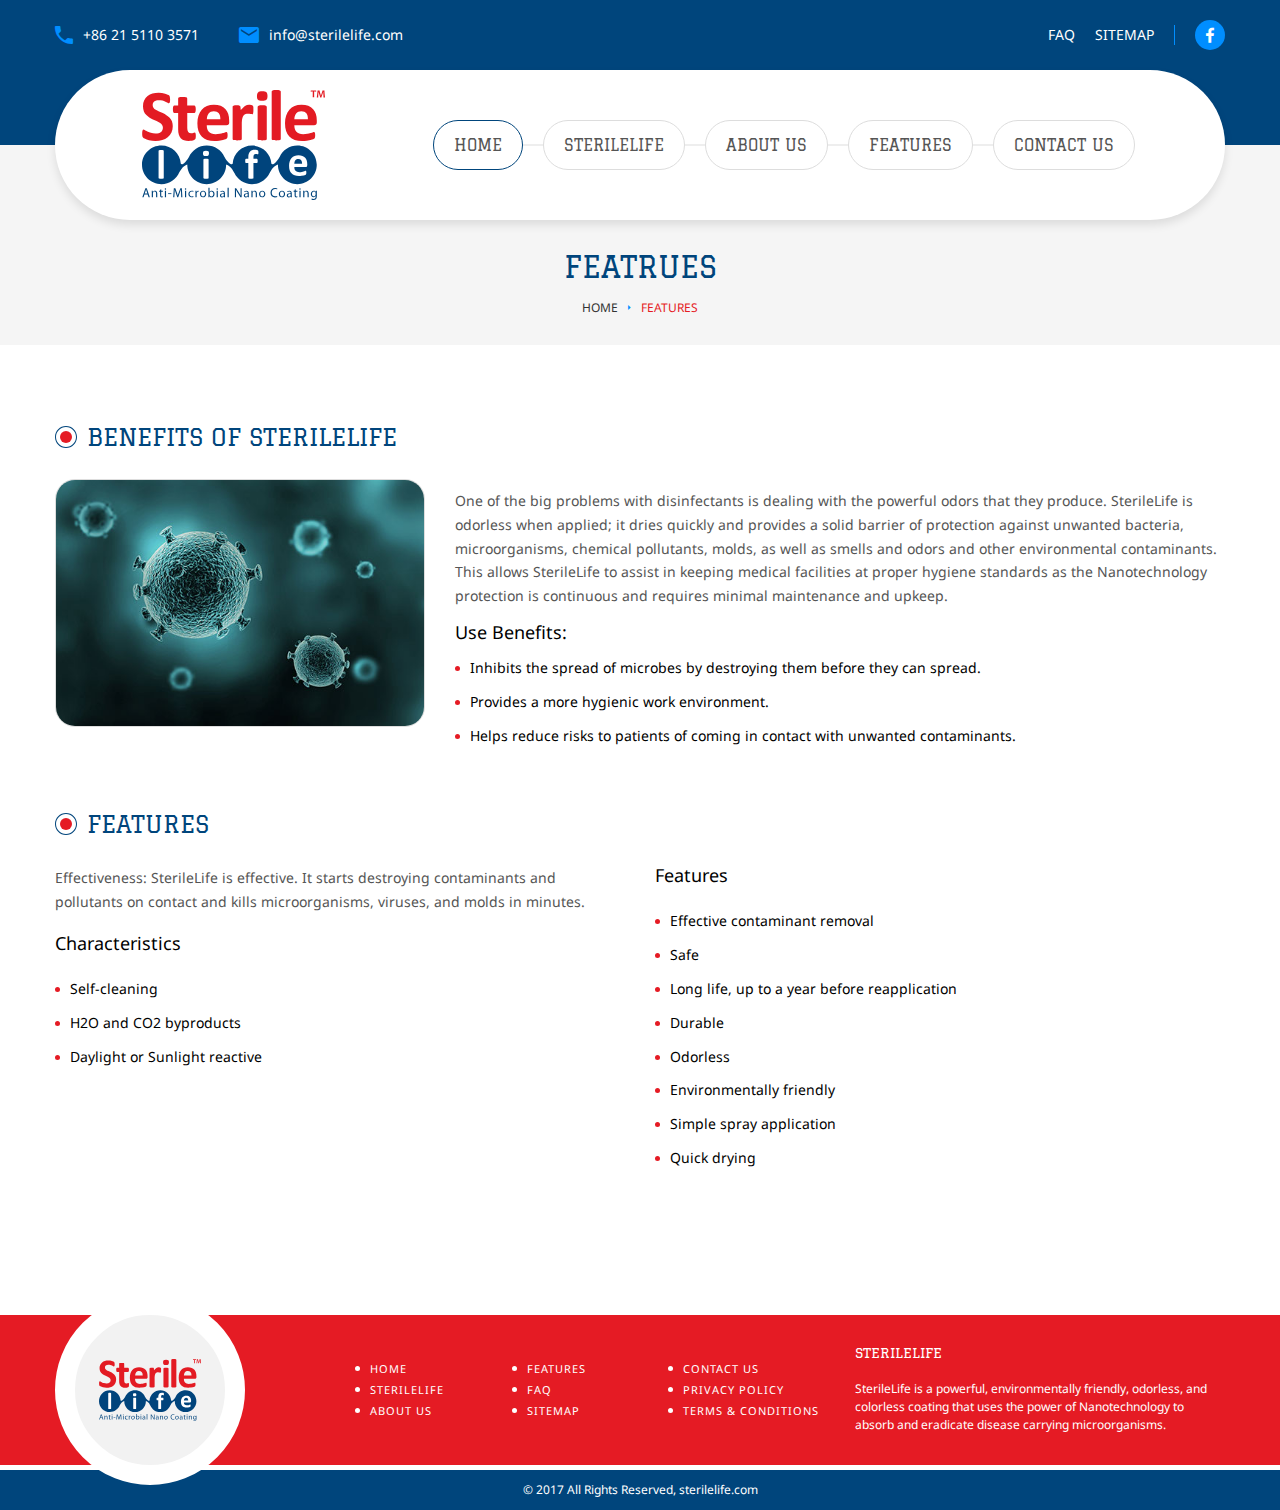
<file: features.html>
<!DOCTYPE html>
<html lang="en">

<head>
    <meta charset="UTF-8">
    <meta name="robots" content="index, follow">
    <meta name="format-detection" content="telephone=no">
    <meta name="viewport" content="width=device-width, user-scalable=no, initial-scale=1.0, maximum-scale=1.0, minimum-scale=1.0">
    <meta name="description" content="Sterilelife Website">

    <title>Sterilelife</title>

    <link rel="shortcut icon" href="images/favicon.png" type="image/x-icon">
    <link rel="apple-touch-icon" href="touch-icon-iphone.png">
    <link rel="apple-touch-icon" sizes="76x76" href="touch-icon-ipad.png">
    <link rel="apple-touch-icon" sizes="120x120" href="touch-icon-iphone-retina.png">
    <link rel="apple-touch-icon" sizes="152x152" href="touch-icon-ipad-retina.png">

    <link rel="stylesheet" href="css/app.css">
    
    <!--[if lt IE 9]>
    <script src="https://oss.maxcdn.com/html5shiv/3.7.2/html5shiv.min.js"></script>
    <script src="https://oss.maxcdn.com/respond/1.4.2/respond.min.js"></script>
    <![endif]-->
    <!--[if lt IE 10]>
    <![endif]-->
</head>

<body>
    <header class="mainHeader">
        <div class="topHeader">
            <div class="container">
                <div class="left">
                    <ul>
                        <li><a href="#"><i class="mIcon">&#xf2be;</i>+86 21 5110 3571</a></li>
                        <li><a href="#"><i class="mIcon">&#xf15a;</i>info@sterilelife.com</a></li>
                    </ul>
                </div>
                <!--left-->

                <div class="right">
                    <ul>
                        <li><a href="faq.html">FAQ</a></li>
                        <li><a href="sitemap.html">Sitemap</a></li>
                        <li><a href="#"><i class="mIcon">&#xf343;</i></a></li>
                    </ul>
                </div>
                <!--right-->
            </div>
        </div>
        <!--topHeader-->

        <div class="bottomHeader">
            <div class="container">
                <div class="wrapper">
                    <div class="logo">
                        <a href="index.html"><img src="images/logo.svg" alt="Sterilelife">Sterilelife</a>
                    </div>
                    <!--logo-->

                    <nav class="mainNav">
                        <ul>
                            <li><a href="index.html" class="active">Home</a></li>
                            <li><a href="sterileLife.html">Sterilelife</a></li>
                            <li><a href="about.html">About Us</a></li>
                            <li><a href="features.html">Features</a></li>
                            <li><a href="contact.html">Contact Us</a></li>
                        </ul>
                    </nav>
                    <!--mainNav-->

                    <div class="toggleMobileNav">
                        <a href="#">
                            <span></span>
                            <span></span>
                            <span></span>
                        </a>
                        <!--toggleAside-->
                    </div>
                    <!--triggerAside-->
                </div>
                <!--wrapper-->
            </div>
        </div>
        <!--bottomHeader-->
    </header>
    <!--mainHeader-->
    <div class="globalWrapper">
    	<a href="#" class="backToTop"><i class="mIcon">&#xf303;</i></a>
	<div class="pageHeader">
	    <div class="container">
	        <h1>Featrues</h1>
        
	        <ul class="breadcrumbs">
	            <li><a href="#">Home</a></li>
	            <li>Features</li>
	        </ul>
	    </div>
	</div>
	<!--pageHeader-->

	<section class="standard">
	    <div class="container">
	        <div class="sectionHeader">
	            <h3>Benefits of SterileLife</h3>
	        </div>

	        <div class="row">
	            <div class="left">
	                <figure>
	                    <img src="images/bacteria.jpg" alt="SterileLife">
	                </figure>
	            </div>
	            <!--left-->

	            <div class="right">
	                <p>One of the big problems with disinfectants is dealing with the powerful odors that they produce. SterileLife is odorless when applied; it dries quickly and provides a solid barrier of protection against unwanted bacteria, microorganisms, chemical pollutants, molds, as well as smells and odors and other environmental contaminants. This allows SterileLife to assist in keeping medical facilities at proper hygiene standards as the Nanotechnology protection is continuous and requires minimal maintenance and upkeep.</p>

	                <h4>Use Benefits:</h4>
	                <ul class="list">
	                    <li>Inhibits the spread of microbes by destroying them before they can spread.</li>
	                    <li>Provides a more hygienic work environment.</li>
	                    <li>Helps reduce risks to patients of coming in contact with unwanted contaminants.</li>
	                </ul>
	            </div>
	            <!--right-->
	        </div>
	    </div>
	</section>
	<!--standard-->

	<section class="split">
	    <div class="container">
	        <div class="sectionHeader">
	            <h3>Features</h3>
	        </div>

	        <div class="row">
	            <div class="left">
	                <p>Effectiveness: SterileLife is effective. It starts destroying contaminants and pollutants on contact and kills microorganisms, viruses, and molds in minutes.</p>

	                <h4>Characteristics</h4>
	                <ul class="list">
	                    <li>Self-cleaning</li>
	                    <li>H2O and CO2 byproducts</li>
	                    <li>Daylight or Sunlight reactive</li>
	                </ul>
	            </div>
	            <!--left-->

	            <div class="right">
	                <h4>Features</h4>
	                <ul class="list">
	                    <li>Effective contaminant removal</li>
	                    <li>Safe</li>
	                    <li>Long life, up to a year before reapplication</li>
	                    <li>Durable</li>
	                    <li>Odorless</li>
	                    <li>Environmentally friendly</li>
	                    <li>Simple spray application</li>
	                    <li>Quick drying</li>
	                </ul>
	            </div>
	            <!--right-->
	        </div>
	    </div>
	</section>
	<!--split-->
	<footer class="mainFooter">
	    <div class="footerTop">
	        <div class="container">
	            <div class="footerLogo">
	                <div>
	                    <a href="index.html"><img src="images/logo.svg" alt="Sterilelife">Sterilelife</a>
	                </div>
	            </div>
	            <!--footerLogo-->

	            <div class="footerNav">
	                <ul>
	                    <li><a href="#">Home</a></li>
	                    <li><a href="#">Features</a></li>
	                    <li><a href="#">Contact Us</a></li>
	                    <li><a href="#">SterileLife</a></li>
	                    <li><a href="#">FAQ</a></li>
	                    <li><a href="#">Privacy Policy</a></li>
	                    <li><a href="#">About Us</a></li>
	                    <li><a href="#">Sitemap</a></li>
	                    <li><a href="#">Terms &amp; Conditions</a></li>
	                </ul>
	            </div>
	            <!--footerNav-->

	            <div class="footerAbout">
	                <h3>Sterilelife</h3>
	                <p>SterileLife is a powerful, environmentally friendly, odorless, and colorless coating that uses the power of Nanotechnology to absorb and eradicate disease carrying microorganisms.</p>
	            </div>
	            <!--footerAbout-->
	        </div>
	    </div>
	    <!--footerTop-->

	    <div class="footerBottom">
	        <p>© 2017 All Rights Reserved, sterilelife.com</p>
	    </div>
	    <!--footerBottom-->
	</footer>
	<!--mainFooter-->
    </div>
    <!-- globalWrapper -->
    <script src="js/script.js" type="text/javascript"></script>
</body>

</html>
</file>
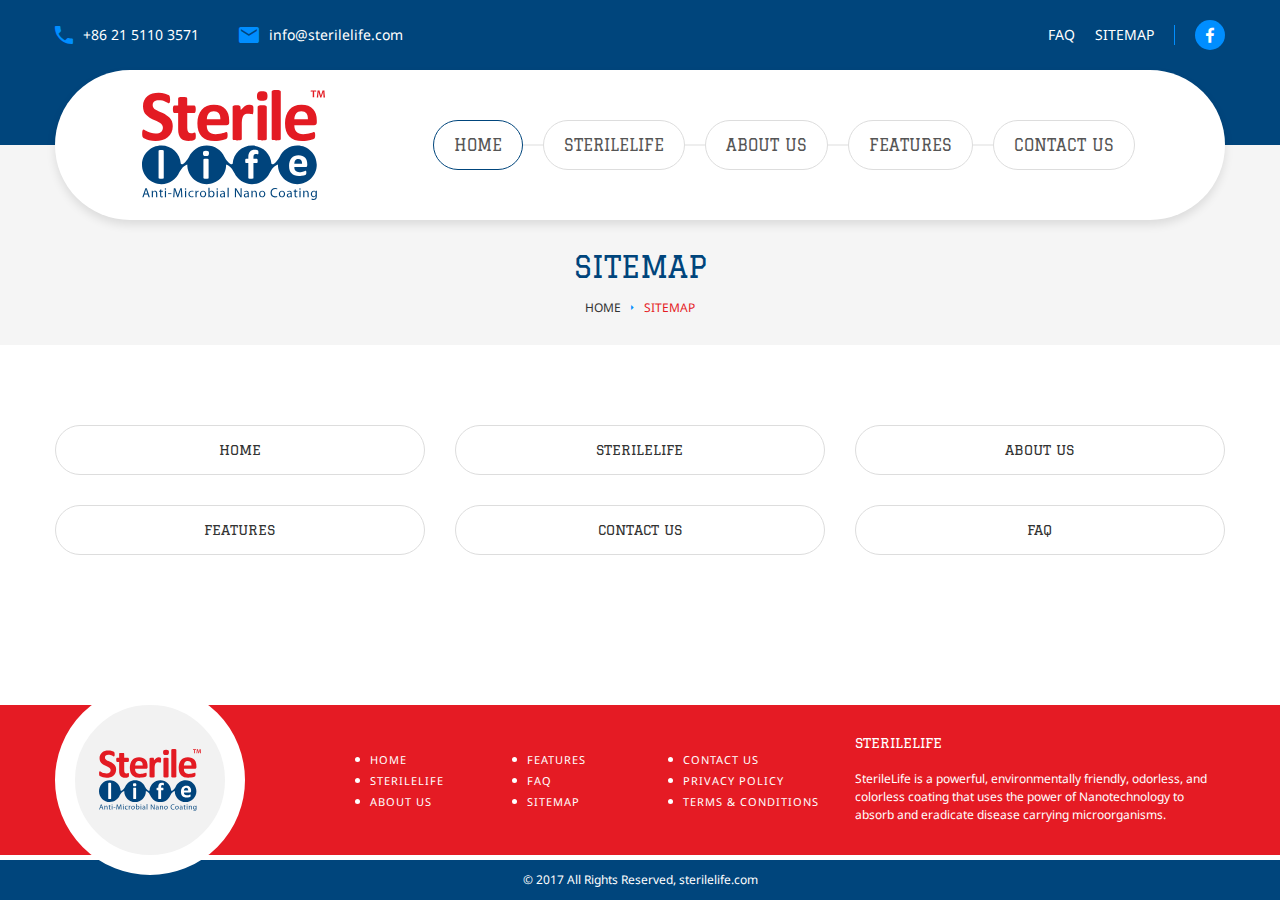
<file: sitemap.html>
<!DOCTYPE html>
<html lang="en">

<head>
    <meta charset="UTF-8">
    <meta name="robots" content="index, follow">
    <meta name="format-detection" content="telephone=no">
    <meta name="viewport" content="width=device-width, user-scalable=no, initial-scale=1.0, maximum-scale=1.0, minimum-scale=1.0">
    <meta name="description" content="Sterilelife Website">

    <title>Sterilelife</title>

    <link rel="shortcut icon" href="images/favicon.png" type="image/x-icon">
    <link rel="apple-touch-icon" href="touch-icon-iphone.png">
    <link rel="apple-touch-icon" sizes="76x76" href="touch-icon-ipad.png">
    <link rel="apple-touch-icon" sizes="120x120" href="touch-icon-iphone-retina.png">
    <link rel="apple-touch-icon" sizes="152x152" href="touch-icon-ipad-retina.png">

    <link rel="stylesheet" href="css/app.css">
    
    <!--[if lt IE 9]>
    <script src="https://oss.maxcdn.com/html5shiv/3.7.2/html5shiv.min.js"></script>
    <script src="https://oss.maxcdn.com/respond/1.4.2/respond.min.js"></script>
    <![endif]-->
    <!--[if lt IE 10]>
    <![endif]-->
</head>

<body>
    <header class="mainHeader">
        <div class="topHeader">
            <div class="container">
                <div class="left">
                    <ul>
                        <li><a href="#"><i class="mIcon">&#xf2be;</i>+86 21 5110 3571</a></li>
                        <li><a href="#"><i class="mIcon">&#xf15a;</i>info@sterilelife.com</a></li>
                    </ul>
                </div>
                <!--left-->

                <div class="right">
                    <ul>
                        <li><a href="faq.html">FAQ</a></li>
                        <li><a href="sitemap.html">Sitemap</a></li>
                        <li><a href="#"><i class="mIcon">&#xf343;</i></a></li>
                    </ul>
                </div>
                <!--right-->
            </div>
        </div>
        <!--topHeader-->

        <div class="bottomHeader">
            <div class="container">
                <div class="wrapper">
                    <div class="logo">
                        <a href="index.html"><img src="images/logo.svg" alt="Sterilelife">Sterilelife</a>
                    </div>
                    <!--logo-->

                    <nav class="mainNav">
                        <ul>
                            <li><a href="index.html" class="active">Home</a></li>
                            <li><a href="sterileLife.html">Sterilelife</a></li>
                            <li><a href="about.html">About Us</a></li>
                            <li><a href="features.html">Features</a></li>
                            <li><a href="contact.html">Contact Us</a></li>
                        </ul>
                    </nav>
                    <!--mainNav-->

                    <div class="toggleMobileNav">
                        <a href="#">
                            <span></span>
                            <span></span>
                            <span></span>
                        </a>
                        <!--toggleAside-->
                    </div>
                    <!--triggerAside-->
                </div>
                <!--wrapper-->
            </div>
        </div>
        <!--bottomHeader-->
    </header>
    <!--mainHeader-->
    <div class="globalWrapper">
    	<a href="#" class="backToTop"><i class="mIcon">&#xf303;</i></a>
	<div class="pageHeader">
	    <div class="container">
	        <h1>Sitemap</h1>
        
	        <ul class="breadcrumbs">
	            <li><a href="#">Home</a></li>
	            <li>Sitemap</li>
	        </ul>
	    </div>
	</div>
	<!--pageHeader-->

	<section class="sitemap">
	    <div class="container">
	        <ul>
	            <li><a href="index.html">Home</a></li>
	            <li><a href="sterilelife.html">SterileLife</a></li>
	            <li><a href="about.html">About Us</a></li>
	            <li><a href="features.html">Features</a></li>
	            <li><a href="contact.html">Contact Us</a></li>
	            <li><a href="faq.html">FAQ</a></li>
	        </ul>
	    </div>
	</section>
	<!--Sitemap-->
	<footer class="mainFooter">
	    <div class="footerTop">
	        <div class="container">
	            <div class="footerLogo">
	                <div>
	                    <a href="index.html"><img src="images/logo.svg" alt="Sterilelife">Sterilelife</a>
	                </div>
	            </div>
	            <!--footerLogo-->

	            <div class="footerNav">
	                <ul>
	                    <li><a href="#">Home</a></li>
	                    <li><a href="#">Features</a></li>
	                    <li><a href="#">Contact Us</a></li>
	                    <li><a href="#">SterileLife</a></li>
	                    <li><a href="#">FAQ</a></li>
	                    <li><a href="#">Privacy Policy</a></li>
	                    <li><a href="#">About Us</a></li>
	                    <li><a href="#">Sitemap</a></li>
	                    <li><a href="#">Terms &amp; Conditions</a></li>
	                </ul>
	            </div>
	            <!--footerNav-->

	            <div class="footerAbout">
	                <h3>Sterilelife</h3>
	                <p>SterileLife is a powerful, environmentally friendly, odorless, and colorless coating that uses the power of Nanotechnology to absorb and eradicate disease carrying microorganisms.</p>
	            </div>
	            <!--footerAbout-->
	        </div>
	    </div>
	    <!--footerTop-->

	    <div class="footerBottom">
	        <p>© 2017 All Rights Reserved, sterilelife.com</p>
	    </div>
	    <!--footerBottom-->
	</footer>
	<!--mainFooter-->
    </div>
    <!-- globalWrapper -->
    <script src="js/script.js" type="text/javascript"></script>
</body>

</html>
</file>
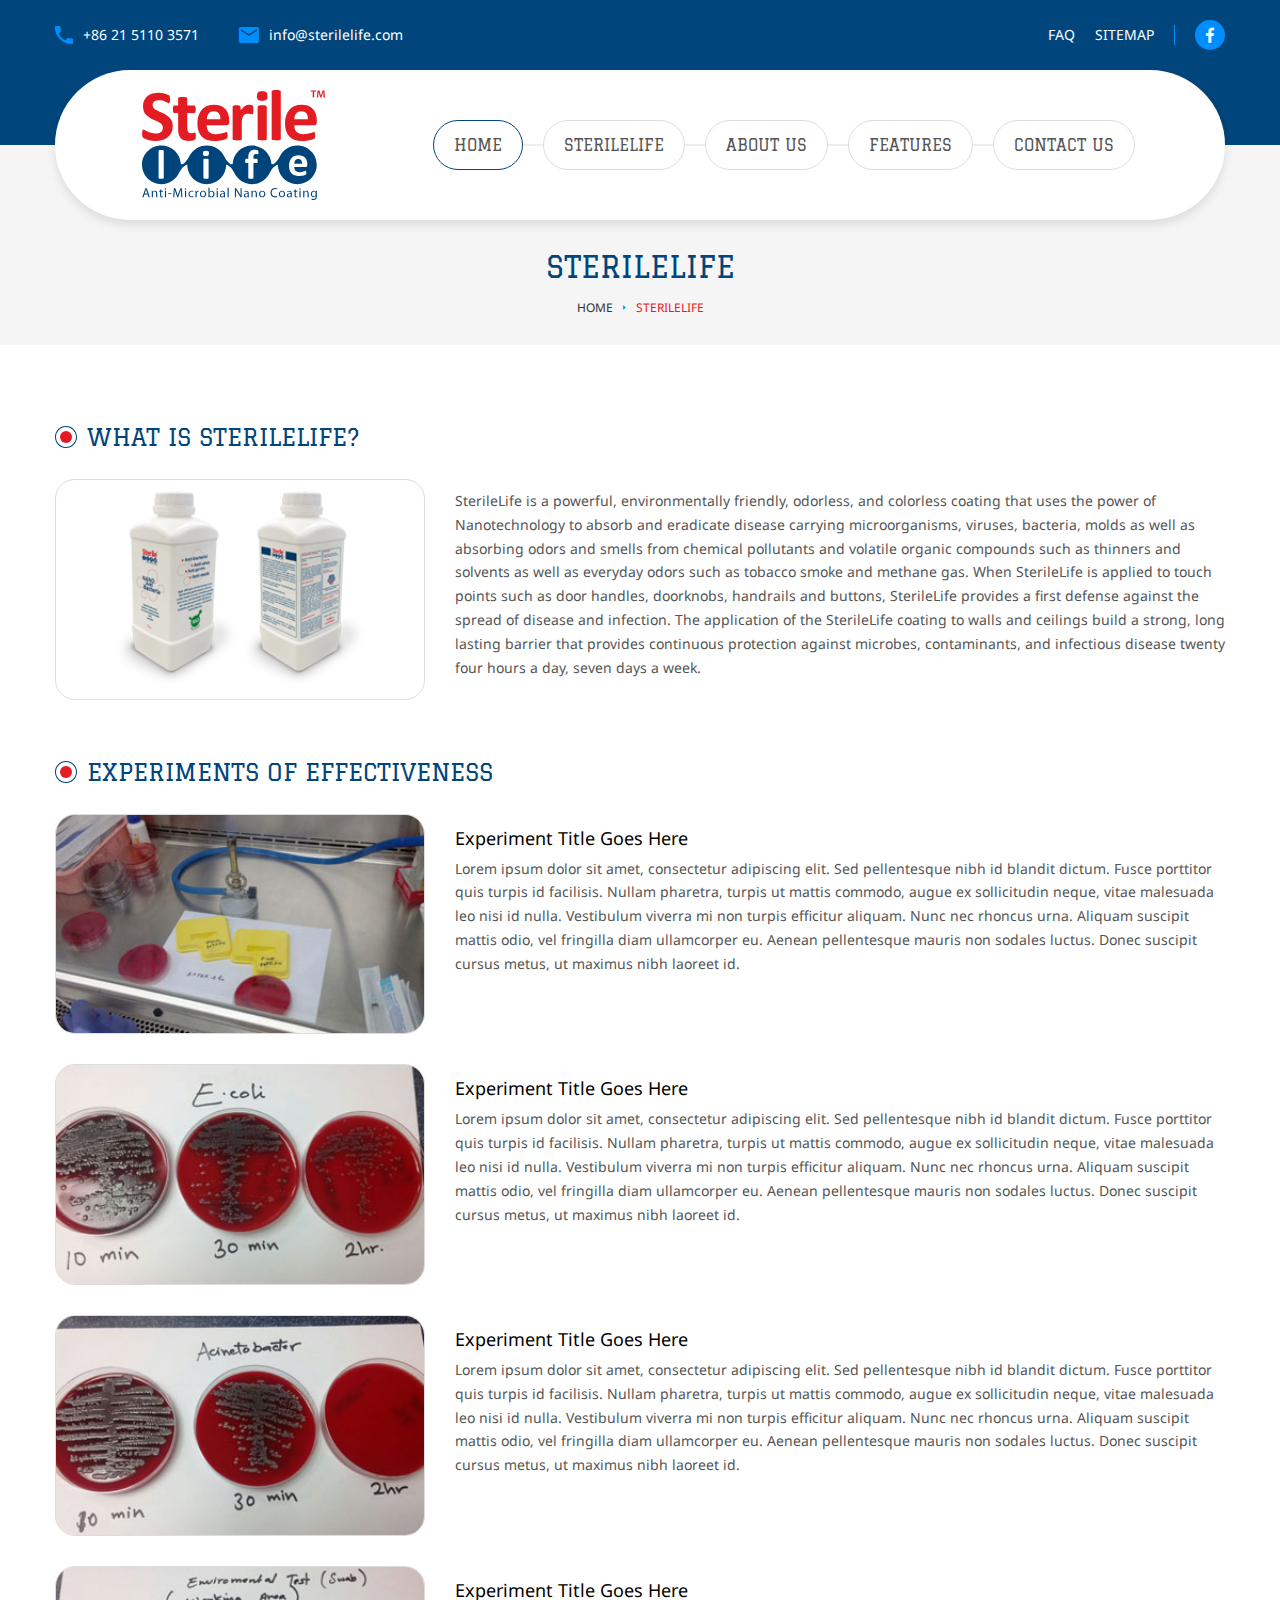
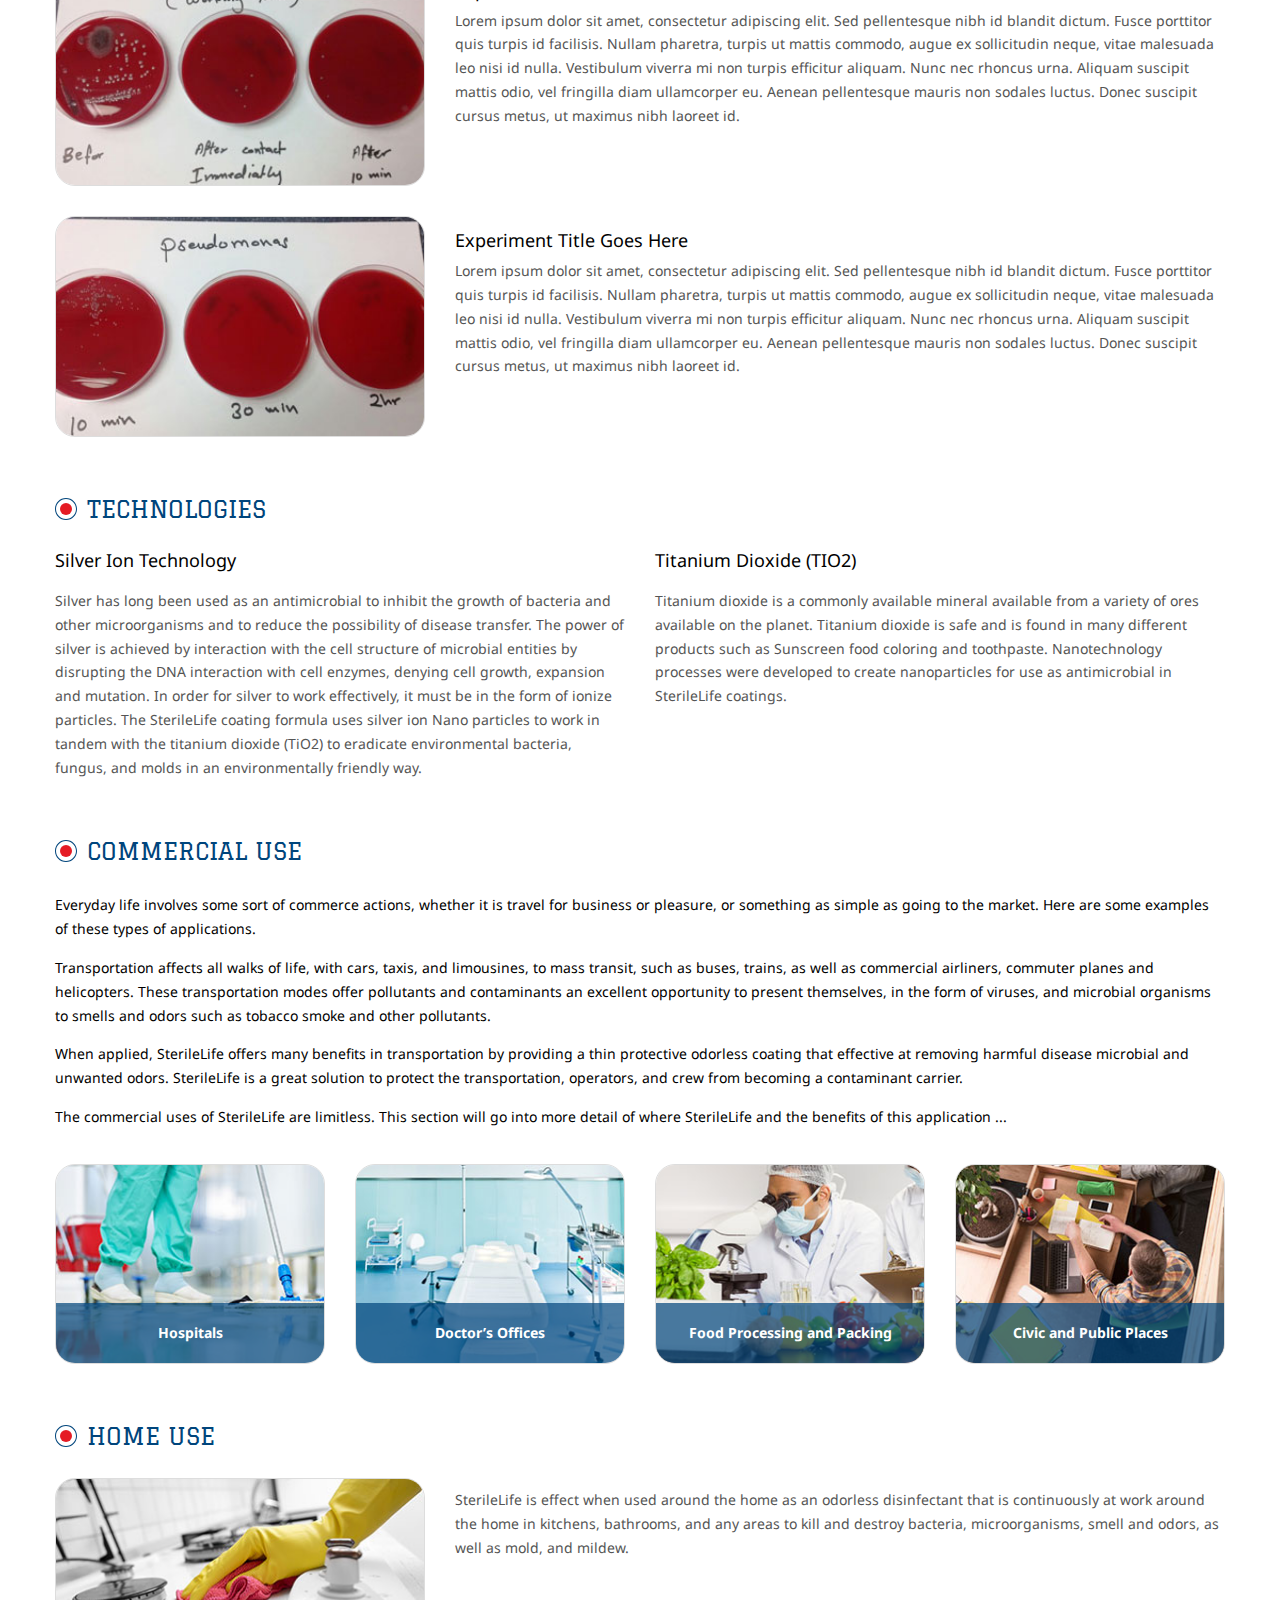
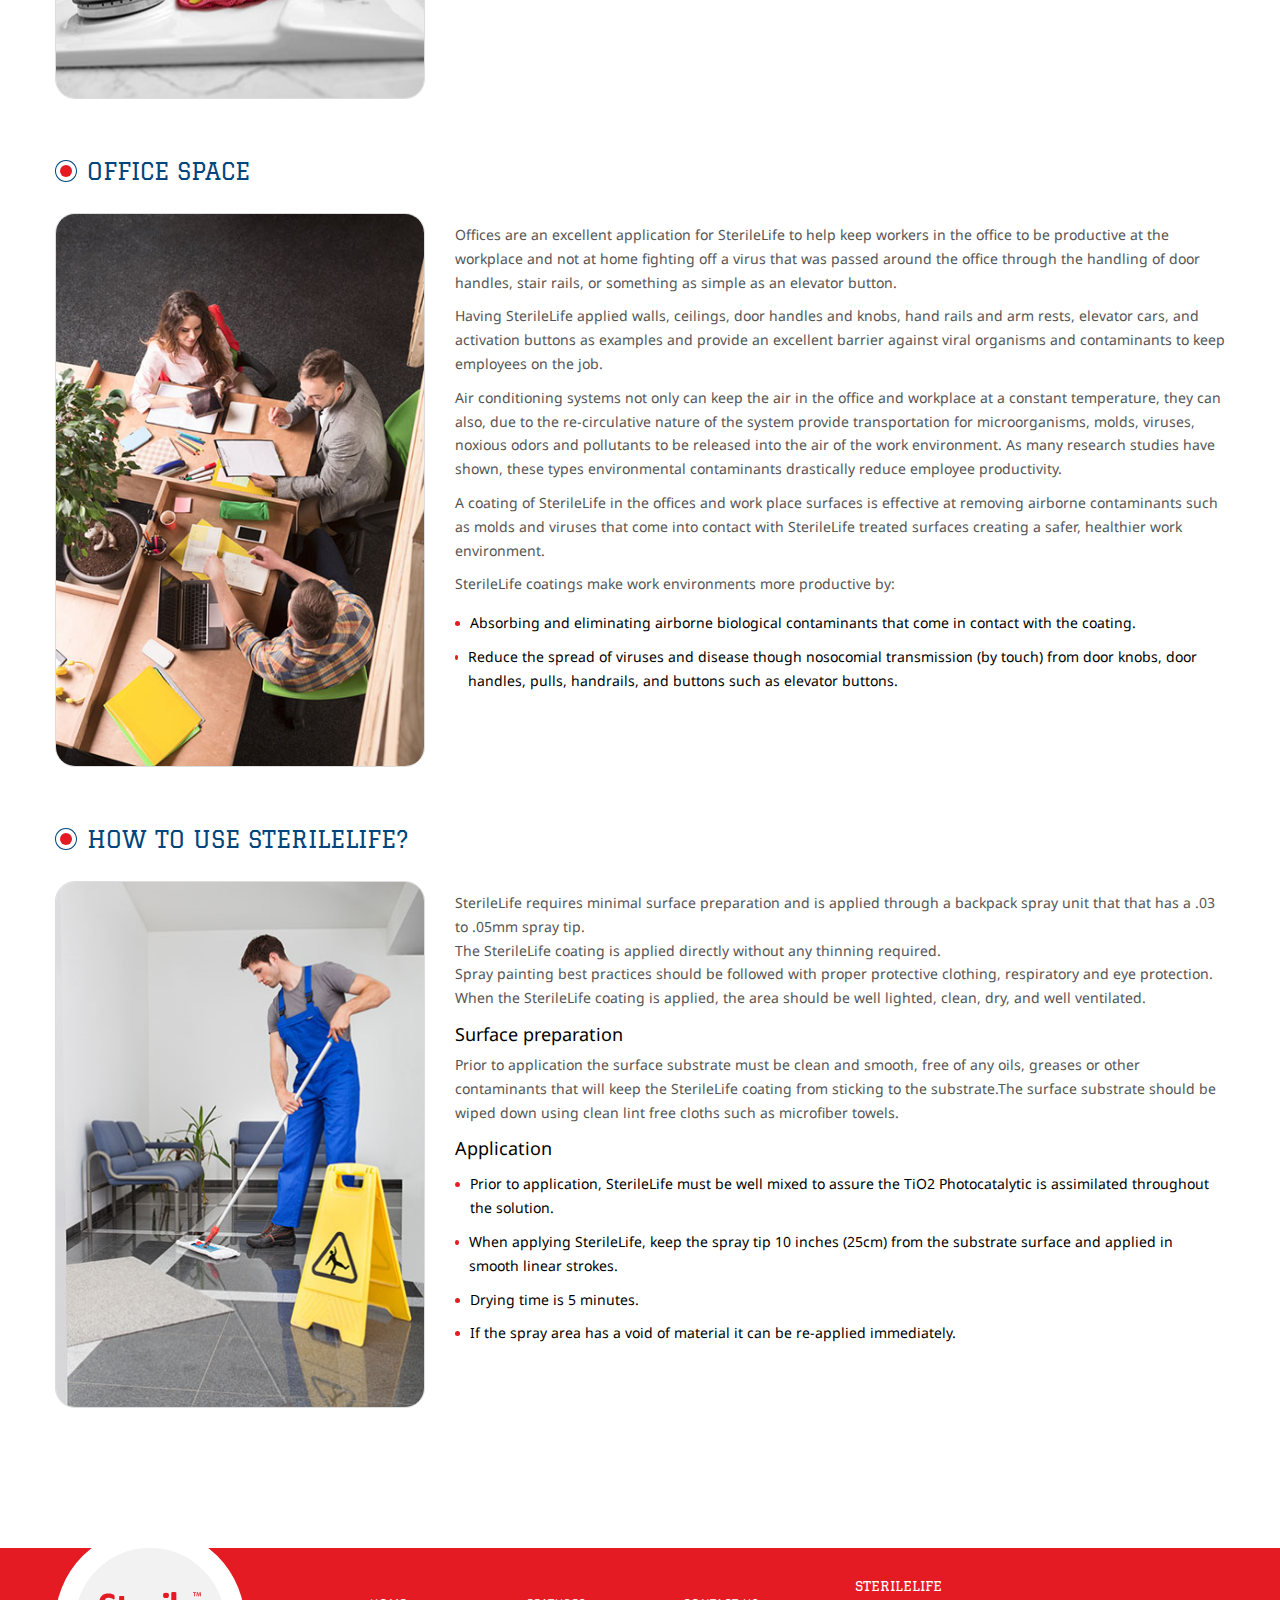
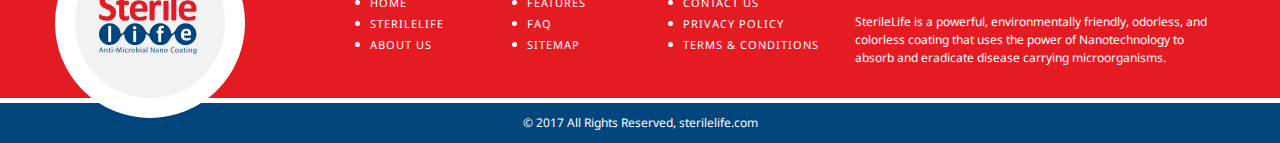
<file: sterileLife.html>
<!DOCTYPE html>
<html lang="en">

<head>
    <meta charset="UTF-8">
    <meta name="robots" content="index, follow">
    <meta name="format-detection" content="telephone=no">
    <meta name="viewport" content="width=device-width, user-scalable=no, initial-scale=1.0, maximum-scale=1.0, minimum-scale=1.0">
    <meta name="description" content="Sterilelife Website">

    <title>Sterilelife</title>

    <link rel="shortcut icon" href="images/favicon.png" type="image/x-icon">
    <link rel="apple-touch-icon" href="touch-icon-iphone.png">
    <link rel="apple-touch-icon" sizes="76x76" href="touch-icon-ipad.png">
    <link rel="apple-touch-icon" sizes="120x120" href="touch-icon-iphone-retina.png">
    <link rel="apple-touch-icon" sizes="152x152" href="touch-icon-ipad-retina.png">

    <link rel="stylesheet" href="css/app.css">
    
    <!--[if lt IE 9]>
    <script src="https://oss.maxcdn.com/html5shiv/3.7.2/html5shiv.min.js"></script>
    <script src="https://oss.maxcdn.com/respond/1.4.2/respond.min.js"></script>
    <![endif]-->
    <!--[if lt IE 10]>
    <![endif]-->
</head>

<body>
    <header class="mainHeader">
        <div class="topHeader">
            <div class="container">
                <div class="left">
                    <ul>
                        <li><a href="#"><i class="mIcon">&#xf2be;</i>+86 21 5110 3571</a></li>
                        <li><a href="#"><i class="mIcon">&#xf15a;</i>info@sterilelife.com</a></li>
                    </ul>
                </div>
                <!--left-->

                <div class="right">
                    <ul>
                        <li><a href="faq.html">FAQ</a></li>
                        <li><a href="sitemap.html">Sitemap</a></li>
                        <li><a href="#"><i class="mIcon">&#xf343;</i></a></li>
                    </ul>
                </div>
                <!--right-->
            </div>
        </div>
        <!--topHeader-->

        <div class="bottomHeader">
            <div class="container">
                <div class="wrapper">
                    <div class="logo">
                        <a href="index.html"><img src="images/logo.svg" alt="Sterilelife">Sterilelife</a>
                    </div>
                    <!--logo-->

                    <nav class="mainNav">
                        <ul>
                            <li><a href="index.html" class="active">Home</a></li>
                            <li><a href="sterileLife.html">Sterilelife</a></li>
                            <li><a href="about.html">About Us</a></li>
                            <li><a href="features.html">Features</a></li>
                            <li><a href="contact.html">Contact Us</a></li>
                        </ul>
                    </nav>
                    <!--mainNav-->

                    <div class="toggleMobileNav">
                        <a href="#">
                            <span></span>
                            <span></span>
                            <span></span>
                        </a>
                        <!--toggleAside-->
                    </div>
                    <!--triggerAside-->
                </div>
                <!--wrapper-->
            </div>
        </div>
        <!--bottomHeader-->
    </header>
    <!--mainHeader-->
    <div class="globalWrapper">
    	<a href="#" class="backToTop"><i class="mIcon">&#xf303;</i></a>
	<div class="pageHeader">
	    <div class="container">
	        <h1>SterileLife</h1>
        
	        <ul class="breadcrumbs">
	            <li><a href="#">Home</a></li>
	            <li>SterileLife</li>
	        </ul>
	    </div>
	</div>
	<!--pageHeader-->

	<section class="standard">
	    <div class="container">
	        <div class="sectionHeader">
	            <h3>What is SterileLife?</h3>
	        </div>

	        <div class="row">
	            <div class="left">
	                <figure>
	                    <img src="images/bottles.png" alt="SterileLife">
	                </figure>
	            </div>
	            <!--left-->

	            <div class="right">
	                <p>SterileLife is a powerful, environmentally friendly, odorless, and colorless coating that uses the power of Nanotechnology to absorb and eradicate disease carrying microorganisms, viruses, bacteria, molds as well as absorbing odors and smells from chemical pollutants and volatile organic compounds such as thinners and solvents as well as everyday odors such as tobacco smoke and methane gas. When SterileLife is applied to touch points such as door handles, doorknobs, handrails and buttons, SterileLife provides a first defense against the spread of disease and infection. The application of the SterileLife coating to walls and ceilings build a strong, long lasting barrier that provides continuous protection against microbes, contaminants, and infectious disease twenty four hours a day, seven days a week.</p>
	            </div>
	            <!--right-->
	        </div>
	    </div>
	</section>
	<!--standard-->

	<section class="standard">
	    <div class="container">
	        <div class="sectionHeader">
	            <h3>Experiments of Effectiveness</h3>
	        </div>

	        <div class="row">
	            <div class="left">
	                <figure>
	                    <img src="images/experiment-1.jpg" alt="SterileLife">
	                </figure>
	            </div>
	            <!--left-->

	            <div class="right">
	                <h4>Experiment Title Goes Here</h4>
	                <p>Lorem ipsum dolor sit amet, consectetur adipiscing elit. Sed pellentesque nibh id blandit dictum. Fusce porttitor quis turpis id facilisis. Nullam pharetra, turpis ut mattis commodo, augue ex sollicitudin neque, vitae malesuada leo nisi id nulla. Vestibulum viverra mi non turpis efficitur aliquam. Nunc nec rhoncus urna. Aliquam suscipit mattis odio, vel fringilla diam ullamcorper eu. Aenean pellentesque mauris non sodales luctus. Donec suscipit cursus metus, ut maximus nibh laoreet id.</p>
	            </div>
	            <!--right-->
	        </div>
	        <!--row-->

	        <div class="row">
	            <div class="left">
	                <figure>
	                    <img src="images/experiment-2.jpg" alt="SterileLife">
	                </figure>
	            </div>
	            <!--left-->

	            <div class="right">
	                <h4>Experiment Title Goes Here</h4>
	                <p>Lorem ipsum dolor sit amet, consectetur adipiscing elit. Sed pellentesque nibh id blandit dictum. Fusce porttitor quis turpis id facilisis. Nullam pharetra, turpis ut mattis commodo, augue ex sollicitudin neque, vitae malesuada leo nisi id nulla. Vestibulum viverra mi non turpis efficitur aliquam. Nunc nec rhoncus urna. Aliquam suscipit mattis odio, vel fringilla diam ullamcorper eu. Aenean pellentesque mauris non sodales luctus. Donec suscipit cursus metus, ut maximus nibh laoreet id.</p>
	            </div>
	            <!--right-->
	        </div>
	        <!--row-->

	        <div class="row">
	            <div class="left">
	                <figure>
	                    <img src="images/experiment-3.jpg" alt="SterileLife">
	                </figure>
	            </div>
	            <!--left-->

	            <div class="right">
	                <h4>Experiment Title Goes Here</h4>
	                <p>Lorem ipsum dolor sit amet, consectetur adipiscing elit. Sed pellentesque nibh id blandit dictum. Fusce porttitor quis turpis id facilisis. Nullam pharetra, turpis ut mattis commodo, augue ex sollicitudin neque, vitae malesuada leo nisi id nulla. Vestibulum viverra mi non turpis efficitur aliquam. Nunc nec rhoncus urna. Aliquam suscipit mattis odio, vel fringilla diam ullamcorper eu. Aenean pellentesque mauris non sodales luctus. Donec suscipit cursus metus, ut maximus nibh laoreet id.</p>
	            </div>
	            <!--right-->
	        </div>
	        <!--row-->

	        <div class="row">
	            <div class="left">
	                <figure>
	                    <img src="images/experiment-4.jpg" alt="SterileLife">
	                </figure>
	            </div>
	            <!--left-->

	            <div class="right">
	                <h4>Experiment Title Goes Here</h4>
	                <p>Lorem ipsum dolor sit amet, consectetur adipiscing elit. Sed pellentesque nibh id blandit dictum. Fusce porttitor quis turpis id facilisis. Nullam pharetra, turpis ut mattis commodo, augue ex sollicitudin neque, vitae malesuada leo nisi id nulla. Vestibulum viverra mi non turpis efficitur aliquam. Nunc nec rhoncus urna. Aliquam suscipit mattis odio, vel fringilla diam ullamcorper eu. Aenean pellentesque mauris non sodales luctus. Donec suscipit cursus metus, ut maximus nibh laoreet id.</p>
	            </div>
	            <!--right-->
	        </div>
	        <!--row-->

	        <div class="row">
	            <div class="left">
	                <figure>
	                    <img src="images/experiment-5.jpg" alt="SterileLife">
	                </figure>
	            </div>
	            <!--left-->

	            <div class="right">
	                <h4>Experiment Title Goes Here</h4>
	                <p>Lorem ipsum dolor sit amet, consectetur adipiscing elit. Sed pellentesque nibh id blandit dictum. Fusce porttitor quis turpis id facilisis. Nullam pharetra, turpis ut mattis commodo, augue ex sollicitudin neque, vitae malesuada leo nisi id nulla. Vestibulum viverra mi non turpis efficitur aliquam. Nunc nec rhoncus urna. Aliquam suscipit mattis odio, vel fringilla diam ullamcorper eu. Aenean pellentesque mauris non sodales luctus. Donec suscipit cursus metus, ut maximus nibh laoreet id.</p>
	            </div>
	            <!--right-->
	        </div>
	        <!--row-->
	    </div>
	</section>
	<!--standard-->

	<section class="split">
	    <div class="container">
	        <div class="sectionHeader">
	            <h3>Technologies</h3>
	        </div>

	        <div class="row">
	            <div class="left">
	                <h4>Silver Ion Technology</h4>
	                <p>Silver has long been used as an antimicrobial to inhibit the growth of bacteria and other microorganisms and to reduce the possibility of disease transfer. The power of silver is achieved by interaction with the cell structure of microbial entities by disrupting the DNA interaction with cell enzymes, denying cell growth, expansion and mutation. In order for silver to work effectively, it must be in the form of ionize particles. The SterileLife coating formula uses silver ion Nano particles to work in tandem with the titanium dioxide (TiO2) to eradicate environmental bacteria, fungus, and molds in an environmentally friendly way.</p>
	            </div>
	            <!--left-->

	            <div class="right">
	                <h4>Titanium Dioxide (TIO2)</h4>
	                <p>Titanium dioxide is a commonly available mineral available from a variety of ores available on the planet. Titanium dioxide is safe and is found in many different products such as Sunscreen food coloring and toothpaste. Nanotechnology processes were developed to create nanoparticles for use as antimicrobial in SterileLife coatings.</p>
	            </div>
	            <!--right-->
	        </div>
	    </div>
	</section>
	<!--split-->

	<section class="uses">
	    <div class="container">
	        <div class="sectionHeader">
	            <h3>Commercial Use</h3>
	        </div>

	        <div class="sectionBody">
	            <p>Everyday life involves some sort of commerce actions, whether it is travel for business or pleasure, or something as simple as going to the market. Here are some examples of these types of applications.</p>
	            <p>Transportation affects all walks of life, with cars, taxis, and limousines, to mass transit, such as buses, trains, as well as commercial airliners, commuter planes and helicopters. These transportation modes offer pollutants and contaminants an excellent opportunity to present themselves, in the form of viruses, and microbial organisms to smells and odors such as tobacco smoke and other pollutants.</p>
	            <p>When applied, SterileLife offers many benefits in transportation by providing a thin protective odorless coating that effective at removing harmful disease microbial and unwanted odors. SterileLife is a great solution to protect the transportation, operators, and crew from becoming a contaminant carrier.</p>
	            <p>The commercial uses of SterileLife are limitless. This section will go into more detail of where SterileLife and the benefits of this application ...</p>

	            <ul>
	                <li>
	                    <a href="#hospitals" data-effect="mfp-zoom-in">
	                        <figure>
	                            <img src="images/hospital-use.jpg" alt="SterileLife">
	                        </figure>

	                        <span>Hospitals</span>
	                    </a>
	                </li>

	                <li>
	                    <a href="#doctor" data-effect="mfp-zoom-in">
	                        <figure>
	                            <img src="images/doctor-use.jpg" alt="SterileLife">
	                        </figure>

	                        <span>Doctor’s Offices</span>
	                    </a>
	                </li>

	                <li>
	                    <a href="#food" data-effect="mfp-zoom-in">
	                        <figure>
	                            <img src="images/food-use.jpg" alt="SterileLife">
	                        </figure>

	                        <span>Food Processing and Packing</span>
	                    </a>
	                </li>

	                <li>
	                    <a href="#civic" data-effect="mfp-zoom-in">
	                        <figure>
	                            <img src="images/civic-use.jpg" alt="SterileLife">
	                        </figure>

	                        <span>Civic and Public Places</span>
	                    </a>
	                </li>
	            </ul>

	            <div id="hospitals" class="usesPopup container mfp-with-anim mfp-hide">
	                <div class="wrapper">
	                    <h3>Hospitals</h3>
	                    <ul class="list">
	                        <li>Admitting</li>
	                        <li>ER</li>
	                        <li>Surgery</li>
	                        <li>Recovery</li>
	                        <li>Triage</li>
	                        <li>Intensive Care</li>
	                        <li>Elevators</li>
	                        <li>Different equipment</li>
	                        <li>Labs</li>
	                        <li>Nuclear medicine</li>
	                        <li>Pharmacy</li>
	                        <li>Long Term Care</li>
	                    </ul>
	                </div>
	            </div>
	            <!--hospitals-->

	            <div id="doctor" class="usesPopup container mfp-with-anim mfp-hide">
	                <div class="wrapper">
	                    <h3>Doctro's Offices</h3>
	                    <ul class="list">
	                        <li>Admitting</li>
	                        <li>Waiting Rooms</li>
	                        <li>Restrooms</li>
	                        <li>Elevators</li>
	                        <li>Exam rooms</li>
	                        <li>Billing</li>
	                    </ul>
	                </div>
	            </div>
	            <!--doctor-->

	            <div id="food" class="usesPopup container mfp-with-anim mfp-hide">
	                <div class="wrapper">
	                    <h3>Food Processing and Packing</h3>
	                    <ul class="list">
	                        <li>Veterinary Hospitals and Clinics</li>
	                        <li>Food Processing</li>
	                        <li>Grocery stores</li>
	                        <li>Manufacturing Operations</li>
	                        <li>Packing Operations</li>
	                        <li>Mini Marts</li>
	                    </ul>
	                </div>
	            </div>
	            <!--food-->

	            <div id="civic" class="usesPopup container mfp-with-anim mfp-hide">
	                <div class="wrapper">
	                    <h3>Civic and Public Places</h3>
	                    <ul class="list">
	                        <li>Restaurants</li>
	                        <li>Trains</li>
	                        <li>Buses</li>
	                        <li>Stadiums</li>
	                        <li>Airports</li>
	                        <li>Vetarinary Hospitals and Clinics</li>
	                        <li>Public Restrooms</li>
	                        <li>Taxis</li>
	                        <li>Arenas</li>
	                        <li>Office Buldings</li>
	                        <li>Airplanes</li>
	                    </ul>
	                    <p>Any place that the public has contact, SterileLife can be applied to walls, ceilings, panels and other surfaces to effectively remove bacteria, odors, and pollutants.</p>
	                </div>
	            </div>
	            <!--civic-->
	        </div>
	    </div>
	</section>
	<!--uses-->

	<section class="standard">
	    <div class="container">
	        <div class="sectionHeader">
	            <h3>Home Use</h3>
	        </div>

	        <div class="row">
	            <div class="left">
	                <figure>
	                    <img src="images/home-use.jpg" alt="SterileLife">
	                </figure>
	            </div>
	            <!--left-->

	            <div class="right">
	                <p>SterileLife is effect when used around the home as an odorless disinfectant that is continuously at work around the home in kitchens, bathrooms, and any areas to kill and destroy bacteria, microorganisms, smell and odors, as well as mold, and mildew.</p>
	            </div>
	            <!--right-->
	        </div>
	    </div>
	</section>
	<!--standard-->

	<section class="standard">
	    <div class="container">
	        <div class="sectionHeader">
	            <h3>Office Space</h3>
	        </div>

	        <div class="row">
	            <div class="left">
	                <figure>
	                    <img src="images/office-space.jpg" alt="SterileLife">
	                </figure>
	            </div>
	            <!--left-->

	            <div class="right">
	                <p>Offices are an excellent application for SterileLife to help keep workers in the office to be productive at the workplace and not at home fighting off a virus that was passed around the office through the handling of door handles, stair rails, or something as simple as an elevator button.</p>
	                <p>Having SterileLife applied walls, ceilings, door handles and knobs, hand rails and arm rests, elevator cars, and activation buttons as examples and provide an excellent barrier against viral organisms and contaminants to keep employees on the job.</p>
	                <p>Air conditioning systems not only can keep the air in the office and workplace at a constant temperature, they can also, due to the re-circulative nature of the system provide transportation for microorganisms, molds, viruses, noxious odors and pollutants to be released into the air of the work environment. As many research studies have shown, these types environmental contaminants drastically reduce employee productivity.</p>
	                <p>A coating of SterileLife in the offices and work place surfaces is effective at removing airborne contaminants such as molds and viruses that come into contact with SterileLife treated surfaces creating a safer, healthier work environment.</p>
	                <p>SterileLife coatings make work environments more productive by:</p>
	                <ul class="list">
	                    <li>Absorbing and eliminating airborne biological contaminants that come in contact with the coating.</li>
	                    <li>Reduce the spread of viruses and disease though nosocomial transmission (by touch) from door knobs, door handles, pulls, handrails, and buttons such as elevator buttons.</li>
	                </ul>
	            </div>
	            <!--right-->
	        </div>
	    </div>
	</section>
	<!--standard-->

	<section class="standard">
	    <div class="container">
	        <div class="sectionHeader">
	            <h3>How to use SterileLife?</h3>
	        </div>

	        <div class="row">
	            <div class="left">
	                <figure>
	                    <img src="images/how-to-use.jpg" alt="SterileLife">
	                </figure>
	            </div>
	            <!--left-->

	            <div class="right">
	                <p>SterileLife requires minimal surface preparation and is applied through a backpack spray unit that that has a .03 to .05mm spray tip.<br>The SterileLife coating is applied directly without any thinning required.<br>Spray painting best practices should be followed with proper protective clothing, respiratory and eye protection.<br>When the SterileLife coating is applied, the area should be well lighted, clean, dry, and well ventilated.</p>
	                <h4>Surface preparation</h4>
	                <p>Prior to application the surface substrate must be clean and smooth, free of any oils, greases or other contaminants that will keep the SterileLife coating from sticking to the substrate.The surface substrate should be wiped down using clean lint free cloths such as microfiber towels.</p>
	                <h4>Application</h4>
	                <ul class="list">
	                    <li>Prior to application, SterileLife must be well mixed to assure the TiO2 Photocatalytic is assimilated throughout the solution.</li>
	                    <li>When applying SterileLife, keep the spray tip 10 inches (25cm) from the substrate surface and applied in smooth linear strokes.</li>
	                    <li>Drying time is 5 minutes.</li>
	                    <li>If the spray area has a void of material it can be re-applied immediately.</li>
	                </ul>
	            </div>
	            <!--right-->
	        </div>
	    </div>
	</section>
	<!--standard-->
	<footer class="mainFooter">
	    <div class="footerTop">
	        <div class="container">
	            <div class="footerLogo">
	                <div>
	                    <a href="index.html"><img src="images/logo.svg" alt="Sterilelife">Sterilelife</a>
	                </div>
	            </div>
	            <!--footerLogo-->

	            <div class="footerNav">
	                <ul>
	                    <li><a href="#">Home</a></li>
	                    <li><a href="#">Features</a></li>
	                    <li><a href="#">Contact Us</a></li>
	                    <li><a href="#">SterileLife</a></li>
	                    <li><a href="#">FAQ</a></li>
	                    <li><a href="#">Privacy Policy</a></li>
	                    <li><a href="#">About Us</a></li>
	                    <li><a href="#">Sitemap</a></li>
	                    <li><a href="#">Terms &amp; Conditions</a></li>
	                </ul>
	            </div>
	            <!--footerNav-->

	            <div class="footerAbout">
	                <h3>Sterilelife</h3>
	                <p>SterileLife is a powerful, environmentally friendly, odorless, and colorless coating that uses the power of Nanotechnology to absorb and eradicate disease carrying microorganisms.</p>
	            </div>
	            <!--footerAbout-->
	        </div>
	    </div>
	    <!--footerTop-->

	    <div class="footerBottom">
	        <p>© 2017 All Rights Reserved, sterilelife.com</p>
	    </div>
	    <!--footerBottom-->
	</footer>
	<!--mainFooter-->
    </div>
    <!-- globalWrapper -->
    <script src="js/script.js" type="text/javascript"></script>
</body>

</html>
</file>
<file: css/app.css>
@import url("https://fonts.googleapis.com/css?family=Graduate|Noto+Sans:400,700");
html, body, div, span, applet, object, iframe,
h1, h2, h3, h4, h5, h6, p, blockquote, pre,
a, abbr, acronym, address, big, cite, code,
del, dfn, em, img, ins, kbd, q, s, samp,
small, strike, strong, sub, sup, tt, var,
b, u, i, center,
dl, dt, dd, ol, ul, li,
fieldset, form, label, legend,
table, caption, tbody, tfoot, thead, tr, th, td,
article, aside, canvas, details, embed,
figure, figcaption, footer, header, hgroup,
menu, nav, output, ruby, section, summary,
time, mark, audio, video {
  margin: 0;
  padding: 0;
  border: 0;
  font: inherit;
  font-size: 100%;
  vertical-align: baseline; }

html {
  line-height: 1; }

ol, ul {
  list-style: none; }

table {
  border-collapse: collapse;
  border-spacing: 0; }

caption, th, td {
  text-align: left;
  font-weight: normal;
  vertical-align: middle; }

q, blockquote {
  quotes: none; }

q:before, q:after, blockquote:before, blockquote:after {
  content: "";
  content: none; }

a img {
  border: none; }

article, aside, details, figcaption, figure, footer, header, hgroup, main, menu, nav, section, summary {
  display: block; }

*, *:before, *:after {
  -webkit-box-sizing: border-box;
  box-sizing: border-box; }

/* === Calc Mixin ==== */
/* ==== Usage example
@include calc( width, '100% - 2px');
===================*/
/* This is to override the box-sizing mixin in compass so that the deprecated warning doesn't show */
@font-face {
  font-family: 'Material-Design-Iconic-Font';
  src: url("../fonts/Material-Design-Iconic-Font.woff2?v=2.2.0") format("woff2"), url("../fonts/Material-Design-Iconic-Font.woff?v=2.2.0") format("woff"), url("../fonts/Material-Design-Iconic-Font.ttf?v=2.2.0") format("truetype");
  font-weight: normal;
  font-style: normal; }

div.globalWrapper {
  width: 100%;
  float: left; }

.container {
  max-width: 1200px;
  margin-left: auto;
  margin-right: auto; }
  .container:after {
    content: " ";
    display: block;
    clear: both; }

div.sectionHeader {
  clear: both;
  width: 97.5%;
  float: left;
  margin-left: 1.25%;
  margin-right: 1.25%; }

header.mainHeader {
  width: 100%;
  float: left; }
  header.mainHeader div.topHeader {
    width: 100%;
    float: left; }
    header.mainHeader div.topHeader div.left {
      width: 47.5%;
      float: left;
      margin-left: 1.25%;
      margin-right: 1.25%; }
      @media (max-width: 736px) {
        header.mainHeader div.topHeader div.left {
          width: 64.16667%;
          float: left;
          margin-left: 1.25%;
          margin-right: 1.25%; } }
    header.mainHeader div.topHeader div.right {
      width: 47.5%;
      float: left;
      margin-left: 1.25%;
      margin-right: 1.25%; }
      @media (max-width: 736px) {
        header.mainHeader div.topHeader div.right {
          width: 30.83333%;
          float: left;
          margin-left: 1.25%;
          margin-right: 1.25%; } }
  header.mainHeader div.bottomHeader {
    width: 100%;
    float: left; }
    header.mainHeader div.bottomHeader div.wrapper {
      clear: both;
      width: 97.5%;
      float: left;
      margin-left: 1.25%;
      margin-right: 1.25%; }
      @media (max-width: 736px) {
        header.mainHeader div.bottomHeader div.wrapper {
          width: 100%;
          float: left;
          margin: 0; } }
    header.mainHeader div.bottomHeader div.logo {
      width: 23.07692%;
      float: left;
      margin-right: 2.5641%; }
      @media (max-width: 768px) {
        header.mainHeader div.bottomHeader div.logo {
          width: 18.80342%;
          float: left;
          margin-right: 2.5641%; } }
      @media (max-width: 736px) {
        header.mainHeader div.bottomHeader div.logo {
          clear: both;
          width: 97.5%;
          float: left;
          margin-left: 1.25%;
          margin-right: 1.25%; } }
    header.mainHeader div.bottomHeader nav.mainNav {
      width: 74.35897%;
      float: right;
      margin-right: 0; }
      @media (max-width: 768px) {
        header.mainHeader div.bottomHeader nav.mainNav {
          width: 78.63248%;
          float: right;
          margin-right: 0; } }

div.homeSlider {
  width: 100%;
  float: left; }
  div.homeSlider div.left {
    width: 30.83333%;
    float: left;
    margin-left: 1.25%;
    margin-right: 1.25%; }
    @media (max-width: 736px) {
      div.homeSlider div.left {
        width: 22.5%;
        float: left;
        margin-left: 1.25%;
        margin-right: 1.25%; } }
  div.homeSlider div.right {
    width: 39.16667%;
    float: left;
    margin-left: 1.25%;
    margin-right: 1.25%; }
    @media (max-width: 768px) {
      div.homeSlider div.right {
        width: 55.83333%;
        float: left;
        margin-left: 1.25%;
        margin-right: 1.25%; } }
    @media (max-width: 736px) {
      div.homeSlider div.right {
        width: 72.5%;
        float: left;
        margin-left: 1.25%;
        margin-right: 1.25%; } }

section.homeAchievements {
  width: 100%;
  float: left; }
  section.homeAchievements div.sectionBody {
    width: 100%;
    float: left; }
    section.homeAchievements div.sectionBody ul {
      width: 100%;
      float: left; }
      section.homeAchievements div.sectionBody ul li {
        width: 30.83333%;
        float: left;
        margin-left: 1.25%;
        margin-right: 1.25%; }
        @media (max-width: 736px) {
          section.homeAchievements div.sectionBody ul li {
            clear: both;
            width: 97.5%;
            float: left;
            margin-left: 1.25%;
            margin-right: 1.25%; } }

section.homeContent {
  width: 100%;
  float: left; }
  section.homeContent ul {
    width: 100%;
    float: left; }
    section.homeContent ul li {
      width: 47.5%;
      float: left; }
      section.homeContent ul li:nth-child(2n + 1) {
        margin-left: 1.25%;
        margin-right: -100%;
        clear: both; }
      section.homeContent ul li:nth-child(2n + 2) {
        margin-left: 51.25%;
        margin-right: -100%;
        clear: none; }
      @media (max-width: 736px) {
        section.homeContent ul li:nth-child(n) {
          clear: both;
          width: 97.5%;
          float: left;
          margin-left: 1.25%;
          margin-right: 1.25%; } }
      section.homeContent ul li div.sectionHeader {
        margin-right: 0;
        margin-left: 0; }
      section.homeContent ul li div.sectionBody {
        width: 100%;
        float: left; }

div.pageHeader {
  width: 100%;
  float: left; }
  div.pageHeader h1, div.pageHeader ul.breadcrumbs {
    width: 100%;
    float: left; }

section.standard {
  width: 100%;
  float: left; }
  section.standard div.row {
    width: 100%;
    float: left; }
    section.standard div.row div.left {
      width: 30.83333%;
      float: left;
      margin-left: 1.25%;
      margin-right: 1.25%; }
      @media (max-width: 736px) {
        section.standard div.row div.left {
          clear: both;
          width: 97.5%;
          float: left;
          margin-left: 1.25%;
          margin-right: 1.25%; } }
    section.standard div.row div.right {
      width: 64.16667%;
      float: left;
      margin-left: 1.25%;
      margin-right: 1.25%; }
      @media (max-width: 736px) {
        section.standard div.row div.right {
          clear: both;
          width: 97.5%;
          float: left;
          margin-left: 1.25%;
          margin-right: 1.25%; } }

section.split {
  width: 100%;
  float: left; }
  section.split div.row {
    width: 100%;
    float: left; }
    section.split div.row div.left {
      width: 47.5%;
      float: left;
      margin-left: 1.25%;
      margin-right: 1.25%; }
      @media (max-width: 736px) {
        section.split div.row div.left {
          clear: both;
          width: 97.5%;
          float: left;
          margin-left: 1.25%;
          margin-right: 1.25%; } }
    section.split div.row div.right {
      width: 47.5%;
      float: left;
      margin-left: 1.25%;
      margin-right: 1.25%; }
      @media (max-width: 736px) {
        section.split div.row div.right {
          clear: both;
          width: 97.5%;
          float: left;
          margin-left: 1.25%;
          margin-right: 1.25%; } }

section.uses {
  width: 100%;
  float: left; }
  section.uses p {
    clear: both;
    width: 97.5%;
    float: left;
    margin-left: 1.25%;
    margin-right: 1.25%; }
  section.uses ul {
    width: 100%;
    float: left; }
    section.uses ul li {
      width: 22.5%;
      float: left; }
      section.uses ul li:nth-child(4n + 1) {
        margin-left: 1.25%;
        margin-right: -100%;
        clear: both; }
      section.uses ul li:nth-child(4n + 2) {
        margin-left: 26.25%;
        margin-right: -100%;
        clear: none; }
      section.uses ul li:nth-child(4n + 3) {
        margin-left: 51.25%;
        margin-right: -100%;
        clear: none; }
      section.uses ul li:nth-child(4n + 4) {
        margin-left: 76.25%;
        margin-right: -100%;
        clear: none; }
      @media (max-width: 736px) {
        section.uses ul li {
          width: 47.5%;
          float: left;
          margin-bottom: 2.5%; }
          section.uses ul li:nth-child(2n + 1) {
            margin-left: 1.25%;
            margin-right: -100%;
            clear: both; }
          section.uses ul li:nth-child(2n + 2) {
            margin-left: 51.25%;
            margin-right: -100%;
            clear: none; } }

div.usesPopup div.wrapper {
  width: 39.16667%;
  float: left;
  margin-left: 1.25%;
  margin-right: 1.25%;
  margin-left: 30.41667%; }
  @media (max-width: 768px) {
    div.usesPopup div.wrapper {
      width: 64.16667%;
      float: left;
      margin-left: 1.25%;
      margin-right: 1.25%;
      margin-left: 17.91667%; } }
  @media (max-width: 736px) {
    div.usesPopup div.wrapper {
      clear: both;
      width: 97.5%;
      float: left;
      margin-left: 1.25%;
      margin-right: 1.25%;
      margin-left: 1.25%; } }

section.contactInfo {
  width: 100%;
  float: left; }
  section.contactInfo div.sectionBody {
    width: 100%;
    float: left; }
    section.contactInfo div.sectionBody div.left {
      width: 47.5%;
      float: left;
      margin-left: 1.25%;
      margin-right: 1.25%; }
      @media (max-width: 736px) {
        section.contactInfo div.sectionBody div.left {
          clear: both;
          width: 97.5%;
          float: left;
          margin-left: 1.25%;
          margin-right: 1.25%; } }
    section.contactInfo div.sectionBody div.right {
      width: 47.5%;
      float: left;
      margin-left: 1.25%;
      margin-right: 1.25%; }
      @media (max-width: 736px) {
        section.contactInfo div.sectionBody div.right {
          clear: both;
          width: 97.5%;
          float: left;
          margin-left: 1.25%;
          margin-right: 1.25%; } }

section.location {
  width: 47.5%;
  float: left;
  margin-left: 1.25%;
  margin-right: 1.25%; }
  @media (max-width: 736px) {
    section.location {
      clear: both;
      width: 97.5%;
      float: left;
      margin-left: 1.25%;
      margin-right: 1.25%; } }
  section.location div#locationMap {
    width: 100%;
    float: left; }

section.contactForm {
  width: 47.5%;
  float: left;
  margin-left: 1.25%;
  margin-right: 1.25%; }
  @media (max-width: 736px) {
    section.contactForm {
      clear: both;
      width: 97.5%;
      float: left;
      margin-left: 1.25%;
      margin-right: 1.25%; } }
  section.contactForm div.success {
    clear: both;
    width: 97.5%;
    float: left;
    margin-left: 1.25%;
    margin-right: 1.25%; }
  section.contactForm form {
    width: 100%;
    float: left; }
    section.contactForm form fieldset {
      width: 100%;
      float: left; }
      section.contactForm form fieldset span.label, section.contactForm form fieldset input, section.contactForm form fieldset textarea, section.contactForm form fieldset select {
        width: 100%;
        float: left; }
    section.contactForm form fieldset:nth-child(1) label, section.contactForm form fieldset:nth-child(2) label {
      width: 47.5%;
      float: left;
      margin-left: 1.25%;
      margin-right: 1.25%; }
      @media (max-width: 768px) {
        section.contactForm form fieldset:nth-child(1) label, section.contactForm form fieldset:nth-child(2) label {
          clear: both;
          width: 97.5%;
          float: left;
          margin-left: 1.25%;
          margin-right: 1.25%; } }
    section.contactForm form fieldset:nth-child(3) label {
      clear: both;
      width: 97.5%;
      float: left;
      margin-left: 1.25%;
      margin-right: 1.25%; }
    section.contactForm form div {
      clear: both;
      width: 97.5%;
      float: left;
      margin-left: 1.25%;
      margin-right: 1.25%; }

section.faq {
  width: 100%;
  float: left; }
  section.faq div.sectionHeader, section.faq div.sectionBody {
    width: 64.16667%;
    float: left;
    margin-left: 1.25%;
    margin-right: 1.25%;
    margin-left: 17.91667%; }
    @media (max-width: 768px) {
      section.faq div.sectionHeader, section.faq div.sectionBody {
        width: 80.83333%;
        float: left;
        margin-left: 1.25%;
        margin-right: 1.25%;
        margin-left: 9.58333%; } }
    @media (max-width: 736px) {
      section.faq div.sectionHeader, section.faq div.sectionBody {
        clear: both;
        width: 97.5%;
        float: left;
        margin-left: 1.25%;
        margin-right: 1.25%;
        margin-left: 1.25%; } }

section.sitemap {
  width: 100%;
  float: left; }
  section.sitemap ul {
    width: 100%;
    float: left; }
    section.sitemap ul li {
      width: 30.83333%;
      float: left;
      margin-bottom: 2.5%; }
      section.sitemap ul li:nth-child(3n + 1) {
        margin-left: 1.25%;
        margin-right: -100%;
        clear: both; }
      section.sitemap ul li:nth-child(3n + 2) {
        margin-left: 34.58333%;
        margin-right: -100%;
        clear: none; }
      section.sitemap ul li:nth-child(3n + 3) {
        margin-left: 67.91667%;
        margin-right: -100%;
        clear: none; }
      @media (max-width: 736px) {
        section.sitemap ul li {
          width: 47.5%;
          float: left; }
          section.sitemap ul li:nth-child(2n + 1) {
            margin-left: 1.25%;
            margin-right: -100%;
            clear: both; }
          section.sitemap ul li:nth-child(2n + 2) {
            margin-left: 51.25%;
            margin-right: -100%;
            clear: none; } }
      @media (max-width: 425px) {
        section.sitemap ul li:nth-child(n) {
          clear: both;
          width: 97.5%;
          float: left;
          margin-left: 1.25%;
          margin-right: 1.25%; } }

footer.mainFooter {
  width: 100%;
  float: left; }
  footer.mainFooter div.footerTop {
    width: 100%;
    float: left; }
    footer.mainFooter div.footerTop div.footerLogo {
      width: 22.5%;
      float: left;
      margin-left: 1.25%;
      margin-right: 1.25%; }
      @media (max-width: 768px) {
        footer.mainFooter div.footerTop div.footerLogo {
          width: 14.16667%;
          float: left;
          margin-left: 1.25%;
          margin-right: 1.25%; } }
    footer.mainFooter div.footerTop div.footerNav {
      width: 39.16667%;
      float: left;
      margin-left: 1.25%;
      margin-right: 1.25%; }
      @media (max-width: 768px) {
        footer.mainFooter div.footerTop div.footerNav {
          width: 43.33333%;
          float: left;
          margin-left: 1.25%;
          margin-right: 1.25%; } }
      @media (max-width: 736px) {
        footer.mainFooter div.footerTop div.footerNav {
          clear: both;
          width: 97.5%;
          float: left;
          margin-left: 1.25%;
          margin-right: 1.25%; } }
    footer.mainFooter div.footerTop div.footerAbout {
      width: 30.83333%;
      float: left;
      margin-left: 1.25%;
      margin-right: 1.25%; }
      @media (max-width: 768px) {
        footer.mainFooter div.footerTop div.footerAbout {
          width: 35%;
          float: left;
          margin-left: 1.25%;
          margin-right: 1.25%; } }
      @media (max-width: 736px) {
        footer.mainFooter div.footerTop div.footerAbout {
          clear: both;
          width: 97.5%;
          float: left;
          margin-left: 1.25%;
          margin-right: 1.25%; } }
  footer.mainFooter div.footerBottom {
    width: 100%;
    float: left; }

/* ================ GLOBAL STYLES ================ */
html {
  height: 100%; }

div.globalWrapper {
  -webkit-transition: all .4s;
  transition: all .4s;
  min-height: 100%;
  display: -webkit-box;
  display: -webkit-flex;
  display: -ms-flexbox;
  display: flex;
  -webkit-box-orient: vertical;
  -webkit-box-direction: normal;
  -webkit-flex-direction: column;
      -ms-flex-direction: column;
          flex-direction: column; }

body {
  font-family: "Noto Sans", sans-serif;
  font-size: 14px;
  font-weight: noraml;
  color: #000;
  background: #ffffff;
  height: -webkit-calc(100% - 295px);
  height: calc(100% - 295px); }
  body:before, body:after {
    content: " ";
    display: table; }
  body:after {
    clear: both; }
  body a, body button, body input {
    text-decoration: none;
    -webkit-transition: all .3s;
    transition: all .3s; }
  @media (max-width: 768px) {
    body {
      height: -webkit-calc(100% - 220px);
      height: calc(100% - 220px); } }
  @media (max-width: 736px) {
    body {
      height: 100%; } }

.mIcon {
  font-family: "Material-Design-Iconic-Font";
  font-weight: normal !important;
  font-style: normal !important;
  font-size: 24px;
  /* Preferred icon size */
  /*display: inline-block;*/
  line-height: 1;
  text-transform: none;
  letter-spacing: normal;
  word-wrap: normal;
  white-space: nowrap;
  direction: ltr;
  -webkit-font-smoothing: antialiased;
  text-rendering: optimizeLegibility;
  -moz-osx-font-smoothing: grayscale;
  -webkit-font-feature-settings: 'liga';
          font-feature-settings: 'liga'; }

a.backToTop {
  width: 40px;
  height: 40px;
  -webkit-border-radius: 50%;
          border-radius: 50%;
  line-height: 50px;
  position: fixed;
  bottom: 10px;
  right: 10px;
  z-index: 99;
  background: #e51b24;
  text-decoration: none;
  color: #ffffff;
  text-align: center;
  font-size: 18px;
  font-weight: normal;
  -webkit-transition: all .3s;
  transition: all .3s;
  opacity: 0;
  visibility: hidden;
  -webkit-transform: scale(0);
      -ms-transform: scale(0);
          transform: scale(0);
  display: -webkit-box;
  display: -webkit-flex;
  display: -ms-flexbox;
  display: flex;
  -webkit-box-align: center;
  -webkit-align-items: center;
      -ms-flex-align: center;
          align-items: center;
  -webkit-box-pack: center;
  -webkit-justify-content: center;
      -ms-flex-pack: center;
          justify-content: center; }
  a.backToTop:hover {
    background: #008eff; }
  a.backToTop.show {
    opacity: 1;
    visibility: visible;
    -webkit-transform: scale(1);
        -ms-transform: scale(1);
            transform: scale(1); }

@media print {
  .noPrint, .noPrint * {
    display: none !important; } }

img {
  font-size: 0;
  color: #ffffff;
  max-width: 100%;
  height: auto;
  display: inline-block;
  vertical-align: middle; }

::-moz-selection {
  background: black;
  color: #ffffff; }

::selection {
  background: black;
  color: #ffffff; }

::-moz-selection {
  background: black;
  color: #ffffff; }

/* ===== Responsive Embed styles from bootstrap ===== */
.embed-responsive {
  position: relative;
  display: block;
  height: 0;
  padding: 0;
  overflow: hidden; }

.embed-responsive .embed-responsive-item,
.embed-responsive iframe,
.embed-responsive embed,
.embed-responsive object,
.embed-responsive video {
  position: absolute;
  top: 0;
  left: 0;
  bottom: 0;
  height: 100%;
  width: 100%;
  border: 0; }

.embed-responsive-16by9 {
  padding-bottom: 56.25%; }

.embed-responsive-4by3 {
  padding-bottom: 75%; }

/* ===== Responsive Embed styles from bootstrap ===== */
/* ===== Custom Responsive Embed styles ===== */
div.videoWrapper {
  position: relative;
  padding-bottom: 56.25%;
  margin: 10px 0; }
  div.videoWrapper iframe {
    position: absolute;
    width: 100%;
    height: 100%;
    top: 0;
    left: 0;
    border: 0; }

/* ===== Custom styles ===== */
.button {
  border: none;
  cursor: pointer;
  outline: none;
  height: 50px;
  display: -webkit-inline-box;
  display: -webkit-inline-flex;
  display: -ms-inline-flexbox;
  display: inline-flex;
  -webkit-box-align: center;
  -webkit-align-items: center;
      -ms-flex-align: center;
          align-items: center;
  -webkit-box-pack: center;
  -webkit-justify-content: center;
      -ms-flex-pack: center;
          justify-content: center;
  -webkit-border-radius: 25px;
          border-radius: 25px;
  background: #e51b24;
  color: #ffffff;
  text-transform: uppercase;
  padding: 0 30px; }
  @media (max-width: 736px) {
    .button {
      height: 40px;
      -webkit-border-radius: 20px;
              border-radius: 20px;
      padding: 0 15px; } }
  .button:hover {
    background: #008eff; }

div.sectionHeader {
  margin-bottom: 30px; }
  @media (max-width: 736px) {
    div.sectionHeader {
      margin-bottom: 15px; } }
  div.sectionHeader h3 {
    font-family: "Graduate", sans-serif;
    font-size: 24px;
    color: #00457C;
    text-transform: uppercase;
    display: -webkit-box;
    display: -webkit-flex;
    display: -ms-flexbox;
    display: flex;
    -webkit-box-align: center;
    -webkit-align-items: center;
        -ms-flex-align: center;
            align-items: center; }
    @media (max-width: 736px) {
      div.sectionHeader h3 {
        font-size: 18px; } }
    div.sectionHeader h3:before {
      content: url("../images/dot.svg");
      width: 22px;
      height: 22px;
      display: inline-block;
      margin-right: 10px; }

div.pageHeader {
  background: #f5f5f5;
  height: 200px;
  margin-top: -150px;
  display: -webkit-box;
  display: -webkit-flex;
  display: -ms-flexbox;
  display: flex;
  -webkit-box-align: end;
  -webkit-align-items: flex-end;
      -ms-flex-align: end;
          align-items: flex-end;
  margin-bottom: 80px; }
  @media (max-width: 768px) {
    div.pageHeader {
      margin-top: -100px;
      margin-bottom: 40px; } }
  @media (max-width: 736px) {
    div.pageHeader {
      margin-top: 0;
      margin-bottom: 20px;
      height: auto; } }
  div.pageHeader div.container {
    height: 125px;
    display: -webkit-box;
    display: -webkit-flex;
    display: -ms-flexbox;
    display: flex;
    -webkit-box-orient: vertical;
    -webkit-box-direction: normal;
    -webkit-flex-direction: column;
        -ms-flex-direction: column;
            flex-direction: column;
    -webkit-box-align: center;
    -webkit-align-items: center;
        -ms-flex-align: center;
            align-items: center;
    -webkit-box-pack: center;
    -webkit-justify-content: center;
        -ms-flex-pack: center;
            justify-content: center; }
    @media (max-width: 736px) {
      div.pageHeader div.container {
        height: 80px; } }
  div.pageHeader h1 {
    font-size: 30px;
    font-family: "Graduate", sans-serif;
    color: #00457C;
    text-transform: uppercase;
    margin-bottom: 20px; }
    @media (max-width: 736px) {
      div.pageHeader h1 {
        font-size: 18px;
        margin-bottom: 10px; } }
  div.pageHeader ul.breadcrumbs {
    text-align: center;
    font-size: 0; }
    div.pageHeader ul.breadcrumbs li {
      font-size: 12px;
      text-transform: uppercase;
      display: inline-block;
      color: #e51b24;
      margin-right: 10px; }
      div.pageHeader ul.breadcrumbs li:after {
        content: "\f2f6";
        font-family: "Material-Design-Iconic-Font";
        color: #008eff;
        margin-left: 10px; }
      div.pageHeader ul.breadcrumbs li:last-child {
        margin: 0; }
        div.pageHeader ul.breadcrumbs li:last-child:after {
          display: none; }
      div.pageHeader ul.breadcrumbs li a {
        color: #333333; }
        div.pageHeader ul.breadcrumbs li a:hover {
          color: #e51b24; }

ul.list {
  width: 100%;
  display: -webkit-box;
  display: -webkit-flex;
  display: -ms-flexbox;
  display: flex;
  -webkit-box-orient: vertical;
  -webkit-box-direction: normal;
  -webkit-flex-direction: column;
      -ms-flex-direction: column;
          flex-direction: column; }
  ul.list:before, ul.list:after {
    content: " ";
    display: table; }
  ul.list:after {
    clear: both; }
  ul.list li {
    display: -webkit-box;
    display: -webkit-flex;
    display: -ms-flexbox;
    display: flex;
    -webkit-box-align: center;
    -webkit-align-items: center;
        -ms-flex-align: center;
            align-items: center;
    margin: 5px 0;
    line-height: 1.7; }
    ul.list li:before {
      content: "";
      width: 5px;
      height: 5px;
      -webkit-border-radius: 50%;
              border-radius: 50%;
      background: #e51b24;
      margin-right: 10px;
      -webkit-align-self: flex-start;
          -ms-flex-item-align: start;
              align-self: flex-start;
      margin-top: 10px; }

.input {
  -webkit-appearance: none;
  height: 40px;
  background: #ffffff;
  border: solid 1px #dddddd;
  padding: 0 20px;
  outline: none;
  -webkit-border-radius: 20px;
          border-radius: 20px;
  display: -webkit-box;
  display: -webkit-flex;
  display: -ms-flexbox;
  display: flex;
  -webkit-box-align: center;
  -webkit-align-items: center;
      -ms-flex-align: center;
          align-items: center; }
  .input:focus {
    border-color: #008eff; }

div.accordionHeader {
  border: solid 1px #dddddd;
  border-top: none;
  line-height: 1.5;
  padding: 8px 40px 8px 20px;
  cursor: pointer;
  position: relative;
  outline: none;
  background: #ffffff; }
  div.accordionHeader:first-child {
    border-top: solid 1px #dddddd; }
  div.accordionHeader:hover h3 {
    color: #e51b24; }
  div.accordionHeader:after {
    content: '\f278';
    font-family: "Material-Design-Iconic-Font";
    font-size: 24px;
    color: #e51b24;
    position: absolute;
    right: 15px;
    top: 50%;
    line-height: 0; }
  div.accordionHeader.ui-accordion-header-active {
    background: #f7f7f7; }
    div.accordionHeader.ui-accordion-header-active:after {
      content: '\f273'; }
  div.accordionHeader h3 {
    font-family: "Graduate", sans-serif;
    font-size: 14px;
    color: #00457C; }

div.accordionContent {
  padding: 10px 20px;
  border: solid 1px #dddddd;
  border-top: none;
  border-bottom: none;
  overflow: hidden;
  background: #ffffff; }
  div.accordionContent.ui-accordion-content-active {
    border-bottom: solid 1px #dddddd; }
  div.accordionContent p {
    line-height: 1.7; }

section.standard {
  margin-bottom: 60px; }
  @media (max-width: 736px) {
    section.standard {
      margin-bottom: 40px; } }
  section.standard div.row {
    margin-bottom: 30px; }
    section.standard div.row:last-child {
      margin-bottom: 0; }
    @media (max-width: 736px) {
      section.standard div.row div.left {
        margin-bottom: 20px; } }
    section.standard div.row div.left figure {
      display: -webkit-box;
      display: -webkit-flex;
      display: -ms-flexbox;
      display: flex;
      -webkit-box-align: center;
      -webkit-align-items: center;
          -ms-flex-align: center;
              align-items: center;
      -webkit-box-pack: center;
      -webkit-justify-content: center;
          -ms-flex-pack: center;
              justify-content: center;
      border: solid 1px #dddddd;
      -webkit-border-radius: 20px;
              border-radius: 20px;
      overflow: hidden; }
      section.standard div.row div.left figure.small {
        padding: 10px; }
        section.standard div.row div.left figure.small img {
          width: 50%; }
    section.standard div.row div.left img {
      width: 100%;
      height: auto; }
    section.standard div.row div.right h4 {
      font-size: 18px;
      margin-bottom: 10px;
      margin-top: 15px; }
    section.standard div.row div.right p {
      line-height: 1.7;
      color: #555555;
      margin: 10px 0; }

section.split {
  margin-bottom: 60px; }
  @media (max-width: 736px) {
    section.split {
      margin-bottom: 40px; } }
  section.split div.row {
    margin-bottom: 30px; }
    section.split div.row:last-child {
      margin-bottom: 0; }
    @media (max-width: 736px) {
      section.split div.row div.left {
        margin-bottom: 30px; } }
    section.split div.row div.left h4, section.split div.row div.right h4 {
      font-size: 18px;
      margin-bottom: 20px; }
    section.split div.row div.left p, section.split div.row div.right p {
      line-height: 1.7;
      color: #555555;
      margin-bottom: 20px; }
      section.split div.row div.left p:last-child, section.split div.row div.right p:last-child {
        margin-bottom: 0; }

/* Magnific Popup CSS */
.mfp-bg {
  top: 0;
  left: 0;
  width: 100%;
  height: 100%;
  z-index: 1042;
  overflow: hidden;
  position: fixed;
  background: #0b0b0b;
  opacity: 0.8;
  filter: alpha(opacity=80); }

.mfp-wrap {
  top: 0;
  left: 0;
  width: 100%;
  height: 100%;
  z-index: 1043;
  position: fixed;
  outline: none !important;
  -webkit-backface-visibility: hidden; }

.mfp-container {
  text-align: center;
  position: absolute;
  width: 100%;
  height: 100%;
  left: 0;
  top: 0;
  padding: 0 8px;
  -webkit-box-sizing: border-box;
  box-sizing: border-box; }

.mfp-container:before {
  content: '';
  display: inline-block;
  height: 100%;
  vertical-align: middle; }

.mfp-align-top .mfp-container:before {
  display: none; }

.mfp-content {
  position: relative;
  display: inline-block;
  vertical-align: middle;
  margin: 0 auto;
  text-align: left;
  z-index: 1045; }

.mfp-inline-holder .mfp-content,
.mfp-ajax-holder .mfp-content {
  width: 100%;
  cursor: auto; }

.mfp-ajax-cur {
  cursor: progress; }

.mfp-zoom-out-cur,
.mfp-zoom-out-cur .mfp-image-holder .mfp-close {
  cursor: -webkit-zoom-out;
  cursor: zoom-out; }

.mfp-zoom {
  cursor: pointer;
  cursor: -webkit-zoom-in;
  cursor: zoom-in; }

.mfp-auto-cursor .mfp-content {
  cursor: auto; }

.mfp-close,
.mfp-arrow,
.mfp-preloader,
.mfp-counter {
  -webkit-user-select: none;
  -moz-user-select: none;
  -ms-user-select: none;
      user-select: none; }

.mfp-loading.mfp-figure {
  display: none; }

.mfp-hide {
  display: none !important; }

.mfp-preloader {
  color: #CCC;
  position: absolute;
  top: 50%;
  width: auto;
  text-align: center;
  margin-top: -0.8em;
  left: 8px;
  right: 8px;
  z-index: 1044; }

.mfp-preloader a {
  color: #CCC; }

.mfp-preloader a:hover {
  color: #FFF; }

.mfp-s-ready .mfp-preloader {
  display: none; }

.mfp-s-error .mfp-content {
  display: none; }

button.mfp-close,
button.mfp-arrow {
  overflow: visible;
  cursor: pointer;
  background: transparent;
  border: 0;
  -webkit-appearance: none;
  display: block;
  outline: none;
  padding: 0;
  z-index: 1046;
  -webkit-box-shadow: none;
  box-shadow: none; }

button::-moz-focus-inner {
  padding: 0;
  border: 0; }

.mfp-close {
  width: 44px;
  height: 44px;
  line-height: 44px;
  position: absolute;
  right: 0;
  top: 0;
  text-decoration: none;
  text-align: center;
  opacity: 0.65;
  filter: alpha(opacity=65);
  padding: 0 0 18px 10px;
  color: #FFF;
  font-style: normal;
  font-size: 28px;
  font-family: Arial, Baskerville, monospace; }

.mfp-close:hover,
.mfp-close:focus {
  opacity: 1;
  filter: alpha(opacity=100); }

.mfp-close:active {
  top: 1px; }

.mfp-close-btn-in .mfp-close {
  color: #333; }

.mfp-image-holder .mfp-close,
.mfp-iframe-holder .mfp-close {
  color: #FFF;
  right: -6px;
  text-align: right;
  padding-right: 6px;
  width: 100%; }

.mfp-counter {
  position: absolute;
  top: 0;
  right: 0;
  color: #CCC;
  font-size: 12px;
  line-height: 18px;
  white-space: nowrap; }

.mfp-arrow {
  position: absolute;
  opacity: 0.65;
  filter: alpha(opacity=65);
  margin: 0;
  top: 50%;
  margin-top: -55px;
  padding: 0;
  width: 90px;
  height: 110px;
  -webkit-tap-highlight-color: transparent; }

.mfp-arrow:active {
  margin-top: -54px; }

.mfp-arrow:hover,
.mfp-arrow:focus {
  opacity: 1;
  filter: alpha(opacity=100); }

.mfp-arrow:before,
.mfp-arrow:after,
.mfp-arrow .mfp-b,
.mfp-arrow .mfp-a {
  content: '';
  display: block;
  width: 0;
  height: 0;
  position: absolute;
  left: 0;
  top: 0;
  margin-top: 35px;
  margin-left: 35px;
  border: medium inset transparent; }

.mfp-arrow:after,
.mfp-arrow .mfp-a {
  border-top-width: 13px;
  border-bottom-width: 13px;
  top: 8px; }

.mfp-arrow:before,
.mfp-arrow .mfp-b {
  border-top-width: 21px;
  border-bottom-width: 21px;
  opacity: 0.7; }

.mfp-arrow-left {
  left: 0; }

.mfp-arrow-left:after,
.mfp-arrow-left .mfp-a {
  border-right: 17px solid #FFF;
  margin-left: 31px; }

.mfp-arrow-left:before,
.mfp-arrow-left .mfp-b {
  margin-left: 25px;
  border-right: 27px solid #3F3F3F; }

.mfp-arrow-right {
  right: 0; }

.mfp-arrow-right:after,
.mfp-arrow-right .mfp-a {
  border-left: 17px solid #FFF;
  margin-left: 39px; }

.mfp-arrow-right:before,
.mfp-arrow-right .mfp-b {
  border-left: 27px solid #3F3F3F; }

.mfp-iframe-holder {
  padding-top: 40px;
  padding-bottom: 40px; }

.mfp-iframe-holder .mfp-content {
  line-height: 0;
  width: 100%;
  max-width: 900px; }

.mfp-iframe-holder .mfp-close {
  top: -40px; }

.mfp-iframe-scaler {
  width: 100%;
  height: 0;
  overflow: hidden;
  padding-top: 56.25%; }

.mfp-iframe-scaler iframe {
  position: absolute;
  display: block;
  top: 0;
  left: 0;
  width: 100%;
  height: 100%;
  -webkit-box-shadow: 0 0 8px rgba(0, 0, 0, 0.6);
          box-shadow: 0 0 8px rgba(0, 0, 0, 0.6);
  background: #000; }

/* Main image in popup */
img.mfp-img {
  width: auto;
  max-width: 100%;
  height: auto;
  display: block;
  line-height: 0;
  -webkit-box-sizing: border-box;
  box-sizing: border-box;
  padding: 40px 0 40px;
  margin: 0 auto; }

/* The shadow behind the image */
.mfp-figure {
  line-height: 0; }

.mfp-figure:after {
  content: '';
  position: absolute;
  left: 0;
  top: 40px;
  bottom: 40px;
  display: block;
  right: 0;
  width: auto;
  height: auto;
  z-index: -1;
  -webkit-box-shadow: 0 0 8px rgba(0, 0, 0, 0.6);
          box-shadow: 0 0 8px rgba(0, 0, 0, 0.6);
  background: #444; }

.mfp-figure small {
  color: #BDBDBD;
  display: block;
  font-size: 12px;
  line-height: 14px; }

.mfp-figure figure {
  margin: 0; }

.mfp-bottom-bar {
  margin-top: -36px;
  position: absolute;
  top: 100%;
  left: 0;
  width: 100%;
  cursor: auto; }

.mfp-title {
  text-align: left;
  line-height: 18px;
  color: #F3F3F3;
  word-wrap: break-word;
  padding-right: 36px; }

.mfp-image-holder .mfp-content {
  max-width: 100%; }

.mfp-gallery .mfp-image-holder .mfp-figure {
  cursor: pointer; }

@media screen and (max-width: 800px) and (orientation: landscape), screen and (max-height: 300px) {
  /**
       * Remove all paddings around the image on small screen
       */
  .mfp-img-mobile .mfp-image-holder {
    padding-left: 0;
    padding-right: 0; }
  .mfp-img-mobile img.mfp-img {
    padding: 0; }
  .mfp-img-mobile .mfp-figure:after {
    top: 0;
    bottom: 0; }
  .mfp-img-mobile .mfp-figure small {
    display: inline;
    margin-left: 5px; }
  .mfp-img-mobile .mfp-bottom-bar {
    background: rgba(0, 0, 0, 0.6);
    bottom: 0;
    margin: 0;
    top: auto;
    padding: 3px 5px;
    position: fixed;
    -webkit-box-sizing: border-box;
    box-sizing: border-box; }
  .mfp-img-mobile .mfp-bottom-bar:empty {
    padding: 0; }
  .mfp-img-mobile .mfp-counter {
    right: 5px;
    top: 3px; }
  .mfp-img-mobile .mfp-close {
    top: 0;
    right: 0;
    width: 35px;
    height: 35px;
    line-height: 35px;
    background: rgba(0, 0, 0, 0.6);
    position: fixed;
    text-align: center;
    padding: 0; } }

@media all and (max-width: 900px) {
  .mfp-arrow {
    -webkit-transform: scale(0.75);
    -ms-transform: scale(0.75);
        transform: scale(0.75); }
  .mfp-arrow-left {
    -webkit-transform-origin: 0;
    -ms-transform-origin: 0;
        transform-origin: 0; }
  .mfp-arrow-right {
    -webkit-transform-origin: 100%;
    -ms-transform-origin: 100%;
        transform-origin: 100%; }
  .mfp-container {
    padding-left: 6px;
    padding-right: 6px; } }

.mfp-ie7 .mfp-img {
  padding: 0; }

.mfp-ie7 .mfp-bottom-bar {
  width: 600px;
  left: 50%;
  margin-left: -300px;
  margin-top: 5px;
  padding-bottom: 5px; }

.mfp-ie7 .mfp-container {
  padding: 0; }

.mfp-ie7 .mfp-content {
  padding-top: 44px; }

.mfp-ie7 .mfp-close {
  top: 0;
  right: 0;
  padding-top: 0; }

/*========= Animation Effect ========= */
/* 

====== Zoom effect ======

*/
.mfp-zoom-in {
  /* start state */
  /* animate in */
  /* animate out */ }
  .mfp-zoom-in .mfp-with-anim {
    opacity: 0;
    -webkit-transition: all 0.2s ease-in-out;
    transition: all 0.2s ease-in-out;
    -webkit-transform: scale(0.8);
        -ms-transform: scale(0.8);
            transform: scale(0.8); }
  .mfp-zoom-in.mfp-bg {
    opacity: 0;
    -webkit-transition: all 0.3s ease-out;
    transition: all 0.3s ease-out; }
  .mfp-zoom-in.mfp-ready .mfp-with-anim {
    opacity: 1;
    -webkit-transform: scale(1);
        -ms-transform: scale(1);
            transform: scale(1); }
  .mfp-zoom-in.mfp-ready.mfp-bg {
    opacity: 0.8; }
  .mfp-zoom-in.mfp-removing .mfp-with-anim {
    -webkit-transform: scale(0.8);
        -ms-transform: scale(0.8);
            transform: scale(0.8);
    opacity: 0; }
  .mfp-zoom-in.mfp-removing.mfp-bg {
    opacity: 0; }

header.mainHeader div.topHeader {
  height: 145px;
  background: #00457C; }
  @media (max-width: 768px) {
    header.mainHeader div.topHeader {
      height: 120px;
      position: relative;
      z-index: 2; } }
  @media (max-width: 736px) {
    header.mainHeader div.topHeader {
      height: auto;
      display: none; } }
  header.mainHeader div.topHeader div.left ul {
    height: 70px;
    display: -webkit-box;
    display: -webkit-flex;
    display: -ms-flexbox;
    display: flex;
    -webkit-box-align: center;
    -webkit-align-items: center;
        -ms-flex-align: center;
            align-items: center; }
    @media (max-width: 736px) {
      header.mainHeader div.topHeader div.left ul {
        height: 40px; } }
    header.mainHeader div.topHeader div.left ul li {
      margin-right: 40px; }
      header.mainHeader div.topHeader div.left ul li:last-child {
        margin-right: 0; }
    header.mainHeader div.topHeader div.left ul a {
      color: #ffffff;
      height: 100%;
      display: -webkit-box;
      display: -webkit-flex;
      display: -ms-flexbox;
      display: flex;
      -webkit-box-align: center;
      -webkit-align-items: center;
          -ms-flex-align: center;
              align-items: center; }
      header.mainHeader div.topHeader div.left ul a:hover {
        color: #008eff; }
    header.mainHeader div.topHeader div.left ul i {
      color: #008eff;
      margin-right: 10px; }
  header.mainHeader div.topHeader div.right ul {
    height: 70px;
    display: -webkit-box;
    display: -webkit-flex;
    display: -ms-flexbox;
    display: flex;
    -webkit-box-align: center;
    -webkit-align-items: center;
        -ms-flex-align: center;
            align-items: center;
    -webkit-box-pack: end;
    -webkit-justify-content: flex-end;
        -ms-flex-pack: end;
            justify-content: flex-end; }
    @media (max-width: 736px) {
      header.mainHeader div.topHeader div.right ul {
        height: 40px; } }
    header.mainHeader div.topHeader div.right ul li {
      margin-right: 20px; }
      header.mainHeader div.topHeader div.right ul li:last-child {
        margin-right: 0;
        display: -webkit-box;
        display: -webkit-flex;
        display: -ms-flexbox;
        display: flex;
        -webkit-box-align: center;
        -webkit-align-items: center;
            -ms-flex-align: center;
                align-items: center; }
        header.mainHeader div.topHeader div.right ul li:last-child:before {
          content: "";
          width: 1px;
          height: 20px;
          background: #008eff;
          float: left;
          display: block;
          margin-right: 20px; }
        header.mainHeader div.topHeader div.right ul li:last-child a {
          width: 30px;
          height: 30px;
          -webkit-border-radius: 50%;
                  border-radius: 50%;
          background: #008eff; }
          header.mainHeader div.topHeader div.right ul li:last-child a:hover {
            background: none;
            color: #008eff; }
          header.mainHeader div.topHeader div.right ul li:last-child a i {
            font-size: 18px; }
    header.mainHeader div.topHeader div.right ul a {
      color: #ffffff;
      height: 100%;
      display: -webkit-box;
      display: -webkit-flex;
      display: -ms-flexbox;
      display: flex;
      -webkit-box-align: center;
      -webkit-align-items: center;
          -ms-flex-align: center;
              align-items: center;
      -webkit-box-pack: center;
      -webkit-justify-content: center;
          -ms-flex-pack: center;
              justify-content: center;
      text-transform: uppercase; }
      header.mainHeader div.topHeader div.right ul a:hover {
        color: #008eff; }

header.mainHeader div.bottomHeader {
  position: relative;
  -webkit-transform: translateY(-50%);
      -ms-transform: translateY(-50%);
          transform: translateY(-50%);
  z-index: 2; }
  @media (max-width: 736px) {
    header.mainHeader div.bottomHeader {
      -webkit-transform: initial;
          -ms-transform: initial;
              transform: initial; } }
  header.mainHeader div.bottomHeader div.wrapper {
    height: 150px;
    background: #ffffff;
    -webkit-border-radius: 75px;
            border-radius: 75px;
    -webkit-box-shadow: 0px 5px 10px 0px rgba(0, 0, 0, 0.1);
            box-shadow: 0px 5px 10px 0px rgba(0, 0, 0, 0.1);
    display: -webkit-box;
    display: -webkit-flex;
    display: -ms-flexbox;
    display: flex;
    -webkit-box-align: center;
    -webkit-align-items: center;
        -ms-flex-align: center;
            align-items: center; }
    @media (max-width: 768px) {
      header.mainHeader div.bottomHeader div.wrapper {
        height: 100px;
        -webkit-border-radius: 50px;
                border-radius: 50px; } }
    @media (max-width: 736px) {
      header.mainHeader div.bottomHeader div.wrapper {
        -webkit-border-radius: 0;
                border-radius: 0; } }
  header.mainHeader div.bottomHeader div.logo {
    font: 0/0 a;
    color: transparent;
    text-shadow: none;
    display: -webkit-box;
    display: -webkit-flex;
    display: -ms-flexbox;
    display: flex;
    -webkit-box-pack: end;
    -webkit-justify-content: flex-end;
        -ms-flex-pack: end;
            justify-content: flex-end; }
    @media (max-width: 1024px) {
      header.mainHeader div.bottomHeader div.logo {
        -webkit-box-pack: center;
        -webkit-justify-content: center;
            -ms-flex-pack: center;
                justify-content: center; } }
    @media (max-width: 768px) {
      header.mainHeader div.bottomHeader div.logo {
        -webkit-box-pack: end;
        -webkit-justify-content: flex-end;
            -ms-flex-pack: end;
                justify-content: flex-end; } }
    @media (max-width: 736px) {
      header.mainHeader div.bottomHeader div.logo {
        -webkit-box-pack: start;
        -webkit-justify-content: flex-start;
            -ms-flex-pack: start;
                justify-content: flex-start;
        padding: 0 10px; } }
    header.mainHeader div.bottomHeader div.logo a {
      display: inline-block;
      width: 183px; }
      @media (max-width: 1024px) {
        header.mainHeader div.bottomHeader div.logo a {
          width: 150px; } }
  @media (max-width: 1024px) and (max-width: 768px) {
    header.mainHeader div.bottomHeader div.logo a {
      width: 100px; } }
  @media (max-width: 736px) {
    header.mainHeader div.bottomHeader nav.mainNav {
      position: fixed;
      top: 0;
      left: 0;
      right: 0;
      bottom: 0;
      height: 100%;
      -webkit-transition: all .4s;
      transition: all .4s;
      width: 100%;
      margin: 0;
      background: #ffffff;
      -webkit-box-shadow: none;
              box-shadow: none;
      will-change: transform;
      -webkit-transform: translateX(-100%);
          -ms-transform: translateX(-100%);
              transform: translateX(-100%);
      z-index: 997;
      overflow-x: hidden;
      overflow-y: auto; } }
  header.mainHeader div.bottomHeader nav.mainNav ul {
    text-align: right;
    font-size: 0;
    padding-right: 90px; }
    @media (max-width: 1024px) {
      header.mainHeader div.bottomHeader nav.mainNav ul {
        padding-right: 40px; } }
    @media (max-width: 768px) {
      header.mainHeader div.bottomHeader nav.mainNav ul {
        padding-right: 20px; } }
    @media (max-width: 736px) {
      header.mainHeader div.bottomHeader nav.mainNav ul {
        padding: 100px 20px 0 20px; } }
  header.mainHeader div.bottomHeader nav.mainNav li {
    display: inline-block;
    margin-right: 20px;
    position: relative; }
    @media (max-width: 768px) {
      header.mainHeader div.bottomHeader nav.mainNav li {
        margin-right: 5px; } }
    @media (max-width: 736px) {
      header.mainHeader div.bottomHeader nav.mainNav li {
        display: block;
        margin: 0;
        margin-bottom: 10px; } }
    header.mainHeader div.bottomHeader nav.mainNav li:after {
      content: "";
      width: 20px;
      height: 1px;
      position: absolute;
      left: 100%;
      top: 50%;
      background: #dddddd;
      -webkit-transform: translateY(-50%);
          -ms-transform: translateY(-50%);
              transform: translateY(-50%); }
      @media (max-width: 768px) {
        header.mainHeader div.bottomHeader nav.mainNav li:after {
          width: 5px; } }
      @media (max-width: 736px) {
        header.mainHeader div.bottomHeader nav.mainNav li:after {
          display: none; } }
    header.mainHeader div.bottomHeader nav.mainNav li:last-child {
      margin-right: 0; }
      header.mainHeader div.bottomHeader nav.mainNav li:last-child:after {
        display: none; }
  header.mainHeader div.bottomHeader nav.mainNav a {
    font-family: "Graduate", sans-serif;
    font-size: 16px;
    color: #555555;
    text-transform: uppercase;
    height: 50px;
    display: -webkit-box;
    display: -webkit-flex;
    display: -ms-flexbox;
    display: flex;
    -webkit-box-align: center;
    -webkit-align-items: center;
        -ms-flex-align: center;
            align-items: center;
    -webkit-box-pack: center;
    -webkit-justify-content: center;
        -ms-flex-pack: center;
            justify-content: center;
    border: solid 1px #dddddd;
    -webkit-border-radius: 25px;
            border-radius: 25px;
    padding: 0 20px; }
    @media (max-width: 768px) {
      header.mainHeader div.bottomHeader nav.mainNav a {
        padding: 0 15px;
        font-size: 14px; } }
    header.mainHeader div.bottomHeader nav.mainNav a:hover, header.mainHeader div.bottomHeader nav.mainNav a.active {
      border-color: #00457C; }

div.toggleMobileNav {
  position: absolute;
  top: 50%;
  right: 20px;
  -webkit-transform: translateY(-50%);
      -ms-transform: translateY(-50%);
          transform: translateY(-50%);
  z-index: 998;
  display: none; }
  @media (max-width: 736px) {
    div.toggleMobileNav {
      display: block; } }
  div.toggleMobileNav a {
    width: 40px;
    height: 40px;
    -webkit-transition: -webkit-transform .4s;
    transition: -webkit-transform .4s;
    transition: transform .4s;
    transition: transform .4s, -webkit-transform .4s;
    display: block;
    margin: 0 auto; }
    div.toggleMobileNav a span {
      width: 20px;
      background: #e51b24;
      display: block;
      height: 2px;
      left: 10px;
      margin-top: -1px;
      position: absolute;
      top: 50%;
      -webkit-transition: .4s;
      transition: .4s; }
      div.toggleMobileNav a span:first-child {
        -webkit-transform: translate(0, -6px);
            -ms-transform: translate(0, -6px);
                transform: translate(0, -6px); }
      div.toggleMobileNav a span:last-child {
        -webkit-transform: translate(0, 6px);
            -ms-transform: translate(0, 6px);
                transform: translate(0, 6px); }

html.showMobileNav {
  overflow: hidden;
  height: 100%; }

body.showMobileNav {
  overflow: hidden;
  height: 100%; }
  body.showMobileNav header.mainHeader div.bottomHeader nav.mainNav {
    -webkit-transform: translateX(0);
        -ms-transform: translateX(0);
            transform: translateX(0); }
  body.showMobileNav div.globalWrapper {
    -webkit-transform: translateX(25%);
        -ms-transform: translateX(25%);
            transform: translateX(25%); }
  body.showMobileNav div.toggleMobileNav a {
    -webkit-transform: rotate(90deg);
        -ms-transform: rotate(90deg);
            transform: rotate(90deg); }
    body.showMobileNav div.toggleMobileNav a span:first-child {
      -webkit-transform: rotate(45deg) translate(0, 0);
          -ms-transform: rotate(45deg) translate(0, 0);
              transform: rotate(45deg) translate(0, 0); }
    body.showMobileNav div.toggleMobileNav a span:nth-child(2) {
      -webkit-transform: scaleX(0);
          -ms-transform: scaleX(0);
              transform: scaleX(0); }
    body.showMobileNav div.toggleMobileNav a span:last-child {
      -webkit-transform: rotate(-45deg) translate(0, 0);
          -ms-transform: rotate(-45deg) translate(0, 0);
              transform: rotate(-45deg) translate(0, 0); }

div.homeSlider {
  position: relative;
  height: 700px;
  margin-top: -150px;
  background-image: url("../images/slider-bg.jpg");
  background-position: center center;
  background-size: cover;
  background-repeat: no-repeat; }
  @media (max-width: 768px) {
    div.homeSlider {
      margin-top: -100px;
      height: 500px; } }
  @media (max-width: 736px) {
    div.homeSlider {
      margin-top: 0;
      height: 300px; } }
  div.homeSlider div.container {
    height: 100%; }
  div.homeSlider div.left {
    display: -webkit-box;
    display: -webkit-flex;
    display: -ms-flexbox;
    display: flex;
    -webkit-box-align: center;
    -webkit-align-items: center;
        -ms-flex-align: center;
            align-items: center;
    height: 100%;
    -webkit-box-pack: end;
    -webkit-justify-content: flex-end;
        -ms-flex-pack: end;
            justify-content: flex-end; }
    @media (max-width: 768px) {
      div.homeSlider div.left img {
        width: 150px; } }
    @media (max-width: 736px) {
      div.homeSlider div.left img {
        width: 100px; } }
  div.homeSlider div.right {
    display: -webkit-box;
    display: -webkit-flex;
    display: -ms-flexbox;
    display: flex;
    -webkit-box-align: center;
    -webkit-align-items: center;
        -ms-flex-align: center;
            align-items: center;
    -webkit-align-content: center;
        -ms-flex-line-pack: center;
            align-content: center;
    -webkit-flex-wrap: wrap;
        -ms-flex-wrap: wrap;
            flex-wrap: wrap;
    height: 100%;
    color: #ffffff; }
    div.homeSlider div.right h2 {
      font-size: 30px;
      margin-bottom: 30px;
      text-transform: uppercase;
      letter-spacing: 1px; }
      @media (max-width: 736px) {
        div.homeSlider div.right h2 {
          font-size: 18px;
          margin-bottom: 15px; } }
    div.homeSlider div.right p {
      font-size: 18px;
      margin-bottom: 30px;
      line-height: 1.5; }
      @media (max-width: 736px) {
        div.homeSlider div.right p {
          font-size: 14px;
          margin-bottom: 15px; } }

section.homeAchievements {
  padding: 80px 0;
  background: #f7f7f7; }
  @media (max-width: 736px) {
    section.homeAchievements {
      padding: 20px 0; } }
  section.homeAchievements div.sectionBody li {
    text-align: center; }
    @media (max-width: 736px) {
      section.homeAchievements div.sectionBody li {
        margin-bottom: 20px; }
        section.homeAchievements div.sectionBody li:last-child {
          margin-bottom: 0; } }
  section.homeAchievements div.sectionBody figure {
    width: 270px;
    margin: 0 auto 30px auto;
    -webkit-box-shadow: 0px 5px 10px 0px rgba(0, 0, 0, 0.1);
            box-shadow: 0px 5px 10px 0px rgba(0, 0, 0, 0.1);
    -webkit-border-radius: 50%;
            border-radius: 50%; }
    @media (max-width: 768px) {
      section.homeAchievements div.sectionBody figure {
        width: 180px; } }
  section.homeAchievements div.sectionBody h3 {
    font-size: 18px;
    margin-bottom: 30px; }
    @media (max-width: 768px) {
      section.homeAchievements div.sectionBody h3 {
        font-size: 14px; } }
    @media (max-width: 736px) {
      section.homeAchievements div.sectionBody h3 {
        margin-bottom: 15px; } }

section.homeContent {
  margin-top: 80px; }
  @media (max-width: 736px) {
    section.homeContent {
      margin-top: 30px; } }
  section.homeContent ul li {
    margin-bottom: 80px; }
    @media (max-width: 736px) {
      section.homeContent ul li {
        margin-bottom: 30px; } }
    section.homeContent ul li:last-child div.section:last-child {
      margin-top: 80px; }
      @media (max-width: 736px) {
        section.homeContent ul li:last-child div.section:last-child {
          margin-top: 30px; } }
    section.homeContent ul li div.section:before, section.homeContent ul li div.section:after {
      content: " ";
      display: table; }
    section.homeContent ul li div.section:after {
      clear: both; }
    section.homeContent ul li div.sectionHeader {
      margin-right: 0;
      margin-left: 0;
      margin-bottom: 20px; }
    section.homeContent ul li div.sectionBody {
      padding-left: 33px; }
      @media (max-width: 736px) {
        section.homeContent ul li div.sectionBody {
          padding-left: 0; } }
    section.homeContent ul li p {
      line-height: 1.7;
      margin-bottom: 20px; }
    section.homeContent ul li h4 {
      font-size: 18px;
      margin-bottom: 15px; }

section.uses {
  margin-bottom: 60px; }
  @media (max-width: 736px) {
    section.uses {
      margin-bottom: 40px; } }
  section.uses ul {
    margin-top: 20px; }
  section.uses p {
    line-height: 1.7;
    margin-bottom: 15px; }
  section.uses a {
    position: relative;
    border: solid 1px #dddddd;
    -webkit-border-radius: 20px;
            border-radius: 20px;
    overflow: hidden;
    color: #ffffff;
    display: block;
    outline: none; }
    section.uses a:hover span {
      background: rgba(229, 27, 36, 0.7); }
  section.uses figure {
    display: -webkit-box;
    display: -webkit-flex;
    display: -ms-flexbox;
    display: flex;
    -webkit-box-align: center;
    -webkit-align-items: center;
        -ms-flex-align: center;
            align-items: center;
    -webkit-box-pack: center;
    -webkit-justify-content: center;
        -ms-flex-pack: center;
            justify-content: center; }
  section.uses img {
    width: 100%;
    height: auto; }
  section.uses span {
    position: absolute;
    bottom: 0;
    left: 0;
    display: -webkit-box;
    display: -webkit-flex;
    display: -ms-flexbox;
    display: flex;
    -webkit-box-align: center;
    -webkit-align-items: center;
        -ms-flex-align: center;
            align-items: center;
    -webkit-box-pack: center;
    -webkit-justify-content: center;
        -ms-flex-pack: center;
            justify-content: center;
    height: 60px;
    background: rgba(0, 69, 124, 0.7);
    font-weight: 700;
    width: 100%;
    -webkit-transition: all .3s;
    transition: all .3s;
    text-align: center;
    line-height: 1.7; }
    @media (max-width: 736px) {
      section.uses span {
        height: 40px;
        line-height: 1.2; } }

div.usesPopup {
  position: relative;
  margin-top: 50px;
  z-index: 999; }
  div.usesPopup div.wrapper {
    background: #ffffff;
    padding: 20px; }
    @media (max-width: 736px) {
      div.usesPopup div.wrapper {
        padding: 10px; } }
  div.usesPopup p {
    margin-top: 20px;
    line-height: 1.7; }
  div.usesPopup h3 {
    font-family: "Graduate", sans-serif;
    font-size: 18px;
    margin-bottom: 20px;
    color: #00457C; }
  div.usesPopup button.mfp-close {
    color: #dddddd;
    right: 29%;
    top: -50px; }
    @media (max-width: 768px) {
      div.usesPopup button.mfp-close {
        right: 17%; } }
    @media (max-width: 736px) {
      div.usesPopup button.mfp-close {
        right: 10px; } }

section.contactInfo {
  margin-bottom: 80px; }
  @media (max-width: 736px) {
    section.contactInfo {
      margin-bottom: 40px; } }
  section.contactInfo div.sectionBody {
    display: -webkit-box;
    display: -webkit-flex;
    display: -ms-flexbox;
    display: flex; }
    @media (max-width: 736px) {
      section.contactInfo div.sectionBody {
        display: block; } }
    section.contactInfo div.sectionBody div.left, section.contactInfo div.sectionBody div.right {
      padding: 20px;
      background: #ffffff;
      border: solid 1px #dddddd;
      -webkit-border-radius: 20px;
              border-radius: 20px; }
      @media (max-width: 425px) {
        section.contactInfo div.sectionBody div.left, section.contactInfo div.sectionBody div.right {
          padding: 10px; } }
      section.contactInfo div.sectionBody div.left li, section.contactInfo div.sectionBody div.right li {
        display: -webkit-box;
        display: -webkit-flex;
        display: -ms-flexbox;
        display: flex;
        -webkit-box-align: start;
        -webkit-align-items: flex-start;
            -ms-flex-align: start;
                align-items: flex-start;
        margin-top: 20px;
        padding-top: 20px;
        border-top: dashed 1px #dddddd; }
        section.contactInfo div.sectionBody div.left li:first-child, section.contactInfo div.sectionBody div.right li:first-child {
          margin: 0;
          padding: 0;
          border: none; }
        section.contactInfo div.sectionBody div.left li div.icon, section.contactInfo div.sectionBody div.right li div.icon {
          -webkit-flex-basis: 40px;
              -ms-flex-preferred-size: 40px;
                  flex-basis: 40px;
          color: #00457C; }
        section.contactInfo div.sectionBody div.left li div.info, section.contactInfo div.sectionBody div.right li div.info {
          -webkit-box-flex: 1;
          -webkit-flex: 1;
              -ms-flex: 1;
                  flex: 1; }
          section.contactInfo div.sectionBody div.left li div.info h4, section.contactInfo div.sectionBody div.right li div.info h4 {
            font-family: "Graduate", sans-serif;
            font-size: 16px;
            text-transform: uppercase;
            margin-bottom: 10px; }
          section.contactInfo div.sectionBody div.left li div.info p, section.contactInfo div.sectionBody div.right li div.info p {
            color: #555555;
            line-height: 1.7; }
          section.contactInfo div.sectionBody div.left li div.info a, section.contactInfo div.sectionBody div.right li div.info a {
            color: #555555; }
            section.contactInfo div.sectionBody div.left li div.info a:hover, section.contactInfo div.sectionBody div.right li div.info a:hover {
              color: #333333; }
    @media (max-width: 736px) {
      section.contactInfo div.sectionBody div.right {
        margin-top: 30px; } }

@media (max-width: 736px) {
  section.contactForm {
    padding-top: 40px; } }

section.contactForm div.success {
  padding: 10px;
  line-height: 1.5;
  color: #ffffff;
  background-color: #689F38;
  margin-bottom: 20px;
  text-align: center;
  -webkit-border-radius: 20px;
          border-radius: 20px;
  height: 40px;
  display: -webkit-box;
  display: -webkit-flex;
  display: -ms-flexbox;
  display: flex;
  -webkit-box-align: center;
  -webkit-align-items: center;
      -ms-flex-align: center;
          align-items: center;
  -webkit-box-pack: center;
  -webkit-justify-content: center;
      -ms-flex-pack: center;
          justify-content: center; }

section.contactForm fieldset {
  margin-bottom: 20px; }
  section.contactForm fieldset span.label {
    margin-bottom: 10px;
    cursor: pointer;
    font-size: 16px; }
  section.contactForm fieldset textarea {
    height: 180px;
    resize: vertical;
    line-height: 1.5;
    padding: 15px 20px; }
  section.contactForm fieldset select {
    cursor: pointer; }
  section.contactForm fieldset div {
    position: relative; }
    section.contactForm fieldset div.is-error:after {
      top: -webkit-calc(50% - 10px);
      top: calc(50% - 10px); }
    section.contactForm fieldset div:after {
      content: "\f2f9";
      font-family: "Material-Design-Iconic-Font";
      font-size: 18px;
      color: #e51b24;
      position: absolute;
      top: 50%;
      right: 20px;
      -webkit-transform: translateY(-50%);
          -ms-transform: translateY(-50%);
              transform: translateY(-50%); }
  @media (max-width: 768px) {
    section.contactForm fieldset:nth-child(1) label:nth-child(2), section.contactForm fieldset:nth-child(2) label:nth-child(2) {
      margin-top: 15px; } }

section.contactForm .is-error input, section.contactForm .is-error textarea, section.contactForm .is-error select {
  border-color: #DD4140; }

section.contactForm span.hint {
  display: block;
  width: 100%;
  float: left;
  clear: both;
  text-align: left;
  line-height: 1;
  color: #DD4140;
  font-size: 12px;
  margin-top: 10px; }

section.contactForm form div {
  text-align: right; }
  section.contactForm form div button {
    padding: 0 30px; }

section.location div#locationMap {
  height: 380px; }
  @media (max-width: 736px) {
    section.location div#locationMap {
      height: 250px; } }

section.faq div.faqAccordion div.accordionHeader {
  padding: 15px 40px 15px 20px; }
  section.faq div.faqAccordion div.accordionHeader:first-child {
    border-top: solid 1px #dddddd; }
  section.faq div.faqAccordion div.accordionHeader.ui-accordion-header-active {
    background: #00457C; }
    section.faq div.faqAccordion div.accordionHeader.ui-accordion-header-active h3 {
      color: #ffffff; }
    section.faq div.faqAccordion div.accordionHeader.ui-accordion-header-active:after {
      content: '\f273';
      color: #ffffff; }
  section.faq div.faqAccordion div.accordionHeader h3 {
    font-family: "Noto Sans", sans-serif;
    font-weight: 700; }

section.sitemap ul a {
  height: 50px;
  border: solid 1px #dddddd;
  -webkit-border-radius: 25px;
          border-radius: 25px;
  display: -webkit-box;
  display: -webkit-flex;
  display: -ms-flexbox;
  display: flex;
  -webkit-box-align: center;
  -webkit-align-items: center;
      -ms-flex-align: center;
          align-items: center;
  -webkit-box-pack: center;
  -webkit-justify-content: center;
      -ms-flex-pack: center;
          justify-content: center;
  font-family: "Graduate", sans-serif;
  color: #333333;
  background-color: #ffffff;
  text-transform: uppercase; }
  section.sitemap ul a:hover {
    color: #e51b24; }

footer.mainFooter {
  margin-top: auto;
  padding-top: 80px; }
  @media (max-width: 736px) {
    footer.mainFooter {
      padding-top: 20px; } }
  footer.mainFooter div.footerTop {
    background: #e51b24;
    height: 150px;
    position: relative;
    z-index: 1; }
    @media (max-width: 736px) {
      footer.mainFooter div.footerTop {
        height: auto;
        padding: 20px 0; } }
    footer.mainFooter div.footerTop div.container {
      height: 100%;
      display: -webkit-box;
      display: -webkit-flex;
      display: -ms-flexbox;
      display: flex;
      -webkit-box-align: center;
      -webkit-align-items: center;
          -ms-flex-align: center;
              align-items: center; }
      @media (max-width: 736px) {
        footer.mainFooter div.footerTop div.container {
          -webkit-box-orient: vertical;
          -webkit-box-direction: normal;
          -webkit-flex-direction: column;
              -ms-flex-direction: column;
                  flex-direction: column; } }
    @media (max-width: 736px) {
      footer.mainFooter div.footerTop div.footerLogo {
        display: none; } }
    footer.mainFooter div.footerTop div.footerLogo > div {
      width: 190px;
      height: 190px;
      background: #f2f2f2;
      border: solid 20px #ffffff;
      -webkit-border-radius: 50%;
              border-radius: 50%;
      font: 0/0 a;
      color: transparent;
      text-shadow: none;
      display: -webkit-box;
      display: -webkit-flex;
      display: -ms-flexbox;
      display: flex;
      -webkit-box-align: center;
      -webkit-align-items: center;
          -ms-flex-align: center;
              align-items: center;
      -webkit-box-pack: center;
      -webkit-justify-content: center;
          -ms-flex-pack: center;
              justify-content: center; }
      @media (max-width: 768px) {
        footer.mainFooter div.footerTop div.footerLogo > div {
          width: 100px;
          height: 100px;
          border: none;
          background: #ffffff; } }
    footer.mainFooter div.footerTop div.footerLogo a {
      width: 103px;
      display: block; }
      @media (max-width: 768px) {
        footer.mainFooter div.footerTop div.footerLogo a {
          width: 70px; } }
    @media (max-width: 736px) {
      footer.mainFooter div.footerTop div.footerNav {
        margin-bottom: 30px; } }
    @media (max-width: 425px) {
      footer.mainFooter div.footerTop div.footerNav {
        padding: 0 20px; } }
    footer.mainFooter div.footerTop div.footerNav ul {
      display: -webkit-box;
      display: -webkit-flex;
      display: -ms-flexbox;
      display: flex;
      -webkit-flex-wrap: wrap;
          -ms-flex-wrap: wrap;
              flex-wrap: wrap; }
      footer.mainFooter div.footerTop div.footerNav ul li {
        display: -webkit-box;
        display: -webkit-flex;
        display: -ms-flexbox;
        display: flex;
        -webkit-box-flex: 1;
        -webkit-flex: 1 1 33.3333%;
            -ms-flex: 1 1 33.3333%;
                flex: 1 1 33.3333%;
        position: relative;
        margin: 5px 0;
        -webkit-box-align: center;
        -webkit-align-items: center;
            -ms-flex-align: center;
                align-items: center; }
        @media (max-width: 1024px) {
          footer.mainFooter div.footerTop div.footerNav ul li {
            -webkit-flex-basis: 50%;
                -ms-flex-preferred-size: 50%;
                    flex-basis: 50%; } }
        @media (max-width: 736px) {
          footer.mainFooter div.footerTop div.footerNav ul li {
            -webkit-box-flex: 1;
            -webkit-flex: 1 1 33.3333%;
                -ms-flex: 1 1 33.3333%;
                    flex: 1 1 33.3333%; } }
        @media (max-width: 425px) {
          footer.mainFooter div.footerTop div.footerNav ul li {
            -webkit-flex-basis: 50%;
                -ms-flex-preferred-size: 50%;
                    flex-basis: 50%; } }
        footer.mainFooter div.footerTop div.footerNav ul li:before {
          content: "";
          width: 5px;
          height: 5px;
          -webkit-border-radius: 50%;
                  border-radius: 50%;
          background: #ffffff;
          margin-right: 10px; }
      footer.mainFooter div.footerTop div.footerNav ul a {
        color: #ffffff;
        font-size: 11px;
        text-transform: uppercase;
        letter-spacing: 1px; }
    footer.mainFooter div.footerTop div.footerAbout {
      color: #ffffff; }
      footer.mainFooter div.footerTop div.footerAbout h3 {
        font-family: "Graduate", sans-serif;
        margin-bottom: 20px;
        text-transform: uppercase; }
      footer.mainFooter div.footerTop div.footerAbout p {
        line-height: 1.5;
        font-size: 12px; }
  footer.mainFooter div.footerBottom {
    background: #00457C;
    height: 40px;
    display: -webkit-box;
    display: -webkit-flex;
    display: -ms-flexbox;
    display: flex;
    -webkit-box-align: center;
    -webkit-align-items: center;
        -ms-flex-align: center;
            align-items: center;
    -webkit-box-pack: center;
    -webkit-justify-content: center;
        -ms-flex-pack: center;
            justify-content: center;
    color: #ffffff;
    font-size: 12px;
    margin-top: 5px; }

/*# sourceMappingURL=[data-uri] */
</file>
